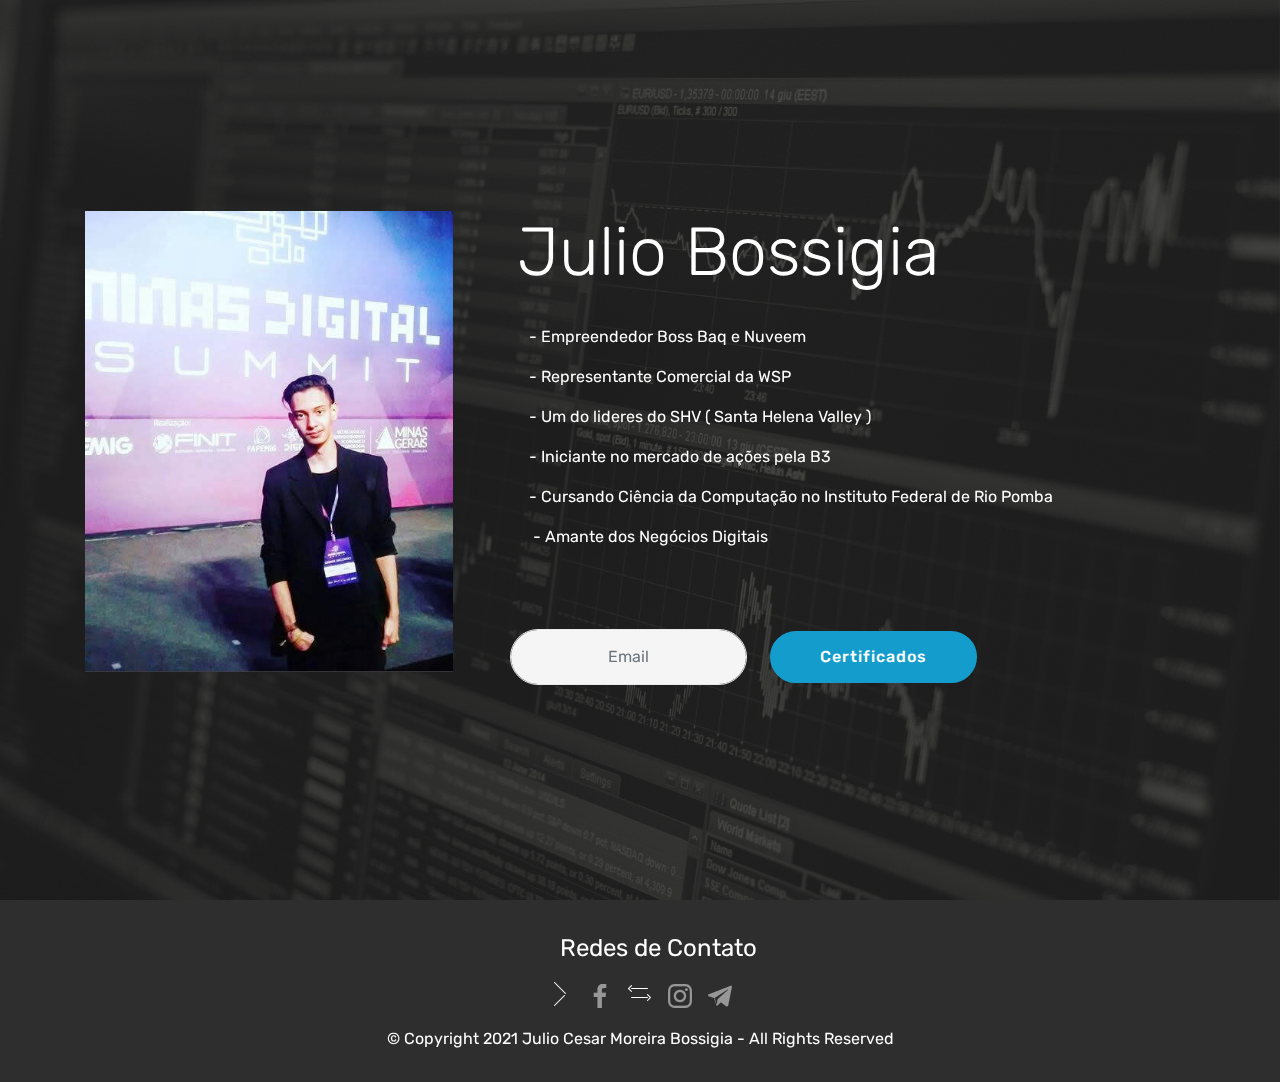
<file: index.html>
<!DOCTYPE html>
<html  >
<head>
  <!-- Site made with Mobirise Website Builder v4.12.0, https://mobirise.com -->
  <meta charset="UTF-8">
  <meta http-equiv="X-UA-Compatible" content="IE=edge">
  <meta name="generator" content="Mobirise v4.12.0, mobirise.com">
  <meta name="viewport" content="width=device-width, initial-scale=1, minimum-scale=1">
  <link rel="shortcut icon" href="assets/images/logo4.png" type="image/x-icon">
  <meta name="description" content="">
  
  <title>Julio Bossigia</title>
  <link rel="stylesheet" href="assets/web/assets/mobirise-icons/mobirise-icons.css">
  <link rel="stylesheet" href="assets/bootstrap/css/bootstrap.min.css">
  <link rel="stylesheet" href="assets/bootstrap/css/bootstrap-grid.min.css">
  <link rel="stylesheet" href="assets/bootstrap/css/bootstrap-reboot.min.css">
  <link rel="stylesheet" href="assets/tether/tether.min.css">
  <link rel="stylesheet" href="assets/socicon/css/styles.css">
  <link rel="stylesheet" href="assets/theme/css/style.css">
  <link rel="preload" as="style" href="assets/mobirise/css/mbr-additional.css"><link rel="stylesheet" href="assets/mobirise/css/mbr-additional.css" type="text/css">
  
  
  
</head>
<body>
  <section class="header14 cid-smFd2oB2uf mbr-fullscreen mbr-parallax-background" id="header14-0">

    

    <div class="mbr-overlay" style="opacity: 0.8; background-color: rgb(35, 35, 35);">
    </div>

    <div class="container">
        <div class="media-container-row">

            <div class="mbr-figure" style="width: 60%;">
                <img src="assets/images/img-20180424-wa0007-480x601.jpg" alt="Mobirise" title="">
            </div>

            <div class="media-content">
                <h1 class="mbr-section-title pb-3 align-left mbr-white mbr-fonts-style display-1">Julio Bossigia</h1>
                
                <div class="mbr-section-text  pb-3 ">
                    <p class="mbr-text align-left mbr-white mbr-fonts-style display-5"></p><p>&nbsp; &nbsp;- Empreendedor Boss Baq e Nuveem&nbsp;&nbsp;&nbsp;&nbsp;&nbsp;&nbsp; &nbsp;</p><p>&nbsp; &nbsp;- Representante Comercial da WSP</p><p>&nbsp; &nbsp;- Um do lideres do SHV ( Santa Helena Valley )</p><p>&nbsp; &nbsp;- Iniciante no mercado de ações pela B3</p><p>&nbsp; &nbsp;- Cursando Ciência da Computação no Instituto Federal de Rio Pomba</p><p>&nbsp; &nbsp; - Amante dos Negócios Digitais</p><p><br></p><p></p>
                </div>

                <div class="media-container-column" data-form-type="formoid">
                    <!---Formbuilder Form--->
                    <form action="https://mobirise.com/" method="POST" class="mbr-form form-with-styler" data-form-title="Mobirise Form"><input type="hidden" name="email" data-form-email="true" value="JsN+ZGqY5hzVbw+Ha0kJisl4co5V4Wiaa2p126Odw6PK8tm0cBXjnT4w7HaOAp5kHS25p9RfIVXhn17wLQ2zyOPHMZQdR40AfVNTm5SU5leqemRDtldeB1eXHLFHKN7j">
                        <div class="row form-inline">
                            <div hidden="hidden" data-form-alert="" class="alert alert-success col-12">Thanks for filling out the form!</div>
                            <div hidden="hidden" data-form-alert-danger="" class="alert alert-danger col-12">
                            </div>
                        </div>
                        <div class="dragArea row form-inline">
                            <div class="col-auto form-group" data-for="email">
                                <input type="email" name="email" placeholder="Email" data-form-field="Email" required="required" class="form-control input-sm input-inverse display-7" id="email-header14-0">
                            </div>
                            <div class="col-auto buttons-wrap"><button type="submit" class="btn btn-primary display-4" href="certificados.html">Certificados</button></div>
                        </div>
                    </form><!---Formbuilder Form--->
                </div>
            </div>
        </div>
    </div>
</section>

<section class="engine"><a href="https://mobirise.info/d">free site maker</a></section><section once="footers" class="cid-smGCc7wAYD" id="footer7-3">

    

    

    <div class="container">
        <div class="media-container-row align-center mbr-white">
            <div class="row row-links">
                <ul class="foot-menu">
                    
                    
                    
                    
                    
                <li class="foot-menu-item mbr-fonts-style display-5">&nbsp; &nbsp; &nbsp; &nbsp; Redes de Contato &nbsp;</li></ul>
            </div>
            <div class="row social-row">
                <div class="social-list align-right pb-2">
                    
                    
                    
                    
                    
                    
                <div class="soc-item">
                        
                            <span class="mbr-iconfont mbr-iconfont-social mbri-arrow-next"></span>
                        
                    </div><div class="soc-item">
                        <a href="https://www.facebook.com/julio.bossigia.5" target="_blank">
                            <span class="mbr-iconfont mbr-iconfont-social socicon-facebook socicon"></span>
                        </a>
                    </div><div class="soc-item">
                        
                            <span class="mbr-iconfont mbr-iconfont-social mbri-left-right"></span>
                        
                    </div><div class="soc-item">
                        <a href="http://bit.ly/juliobossigia" target="_blank">
                            <span class="mbr-iconfont mbr-iconfont-social socicon-instagram socicon"></span>
                        </a>
                    </div><div class="soc-item">
                        
                            <a href="https://t.me/Julio_Bossigia"><span class="mbr-iconfont mbr-iconfont-social socicon-telegram socicon"></span></a>
                        
                    </div></div>
            </div>
            <div class="row row-copirayt">
                <p class="mbr-text mb-0 mbr-fonts-style mbr-white align-center display-7">
                    © Copyright 2021 Julio Cesar Moreira Bossigia - All Rights Reserved
                </p>
            </div>
        </div>
    </div>
</section>


  <script src="assets/web/assets/jquery/jquery.min.js"></script>
  <script src="assets/popper/popper.min.js"></script>
  <script src="assets/bootstrap/js/bootstrap.min.js"></script>
  <script src="assets/tether/tether.min.js"></script>
  <script src="assets/smoothscroll/smooth-scroll.js"></script>
  <script src="assets/parallax/jarallax.min.js"></script>
  <script src="assets/theme/js/script.js"></script>
  <script src="assets/formoid/formoid.min.js"></script>
  
  
</body>
</html>
</file>
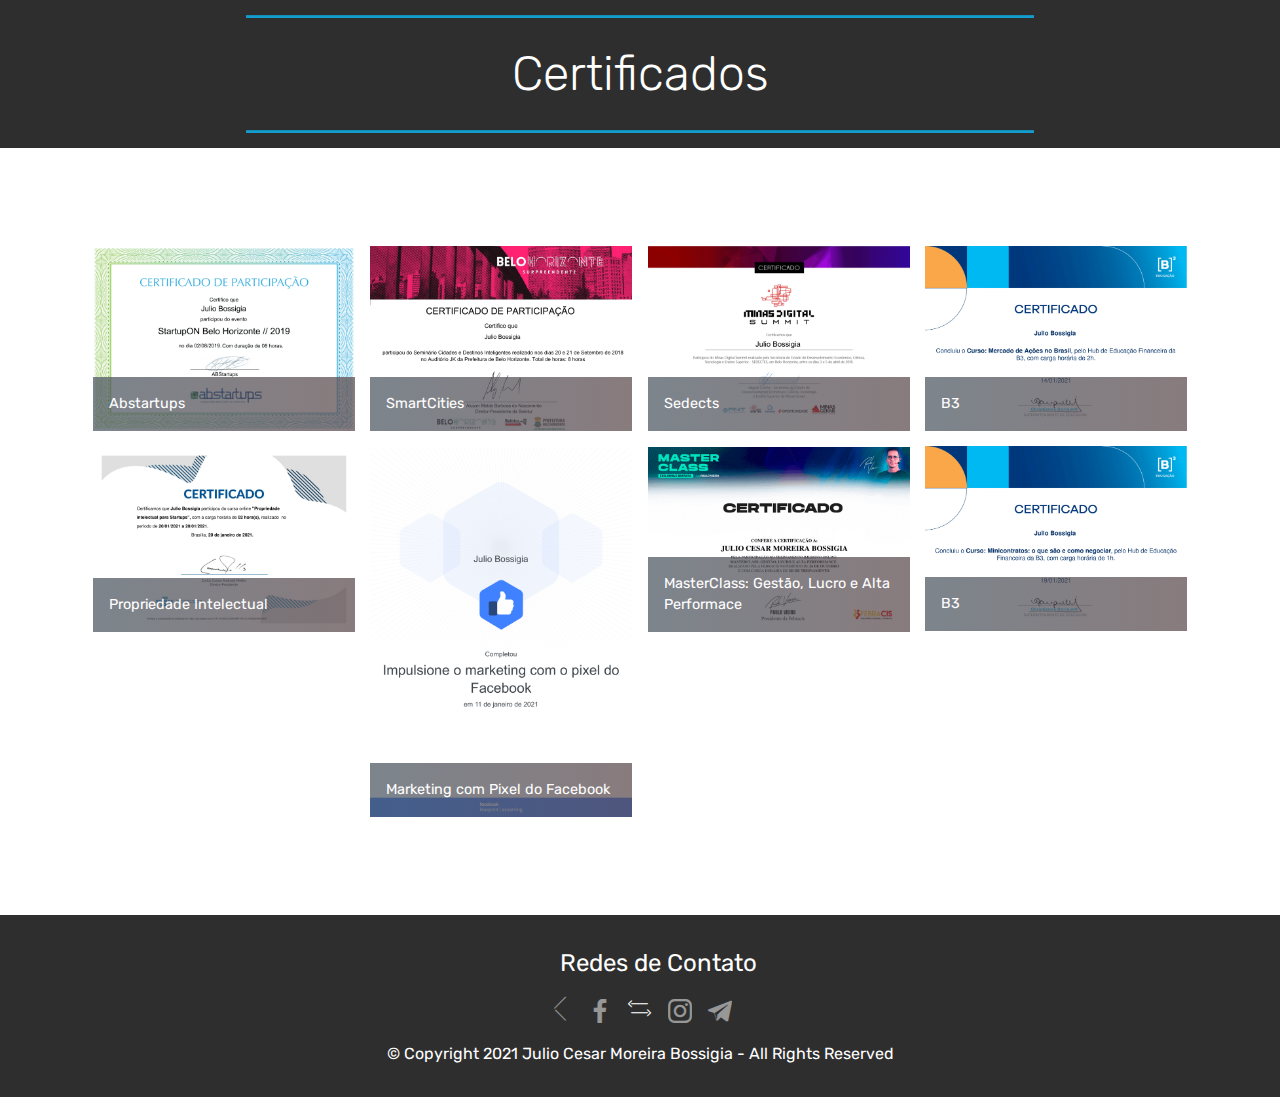
<file: certificados.html>
<!DOCTYPE html>
<html  >
<head>
  <!-- Site made with Mobirise Website Builder v4.12.0, https://mobirise.com -->
  <meta charset="UTF-8">
  <meta http-equiv="X-UA-Compatible" content="IE=edge">
  <meta name="generator" content="Mobirise v4.12.0, mobirise.com">
  <meta name="viewport" content="width=device-width, initial-scale=1, minimum-scale=1">
  <link rel="shortcut icon" href="assets/images/j-b-removebg-preview-128x128.png" type="image/x-icon">
  <meta name="description" content="Web Generator Description">
  
  <title>Certificados</title>
  <link rel="stylesheet" href="assets/web/assets/mobirise-icons/mobirise-icons.css">
  <link rel="stylesheet" href="assets/bootstrap/css/bootstrap.min.css">
  <link rel="stylesheet" href="assets/bootstrap/css/bootstrap-grid.min.css">
  <link rel="stylesheet" href="assets/bootstrap/css/bootstrap-reboot.min.css">
  <link rel="stylesheet" href="assets/socicon/css/styles.css">
  <link rel="stylesheet" href="assets/tether/tether.min.css">
  <link rel="stylesheet" href="assets/theme/css/style.css">
  <link rel="stylesheet" href="assets/gallery/style.css">
  <link rel="preload" as="style" href="assets/mobirise/css/mbr-additional.css"><link rel="stylesheet" href="assets/mobirise/css/mbr-additional.css" type="text/css">
  
  
  
</head>
<body>
  <section class="mbr-section article content10 cid-smFjYtoHHe" id="content10-1">
    
     

    <div class="container">
        <div class="inner-container" style="width: 100%;">
            <hr class="line" style="width: 71%;">
            <div class="section-text align-center mbr-white mbr-fonts-style display-2">Certificados<br></div>
            <hr class="line" style="width: 71%;">
        </div>
    </div>
</section>

<section class="engine"><a href="https://mobirise.info/k">develop own website</a></section><section class="mbr-gallery mbr-slider-carousel cid-smFkjZVIlU" id="gallery1-2">

    

    <div class="container">
        <div><!-- Filter --><!-- Gallery --><div class="mbr-gallery-row"><div class="mbr-gallery-layout-default"><div><div><div class="mbr-gallery-item mbr-gallery-item--p1" data-video-url="false" data-tags="Fantástica"><div href="#lb-gallery1-2" data-slide-to="0" data-toggle="modal"><img src="assets/images/6005aecf1a28c-1-2000x1414-800x566.png" alt="" title="Belotuorinvações"><span class="icon-focus"></span><span class="mbr-gallery-title mbr-fonts-style display-7">Abstartups</span></div></div><div class="mbr-gallery-item mbr-gallery-item--p1" data-video-url="false" data-tags="Responsivo"><div href="#lb-gallery1-2" data-slide-to="1" data-toggle="modal"><img src="assets/images/6005af6c3833d-1-2000x1414-800x566.png" alt="" title=""><span class="icon-focus"></span><span class="mbr-gallery-title mbr-fonts-style display-7">SmartCities</span></div></div><div class="mbr-gallery-item mbr-gallery-item--p1" data-video-url="false" data-tags="Criativo"><div href="#lb-gallery1-2" data-slide-to="2" data-toggle="modal"><img src="assets/images/6005af378a147-1-2000x1414-800x566.png" alt="" title="MinasSummit"><span class="icon-focus"></span><span class="mbr-gallery-title mbr-fonts-style display-7">Sedects</span></div></div><div class="mbr-gallery-item mbr-gallery-item--p1" data-video-url="false" data-tags="Animado"><div href="#lb-gallery1-2" data-slide-to="3" data-toggle="modal"><img src="assets/images/certificado-1-1-2000x1413-800x565.png" alt="" title=""><span class="icon-focus"></span><span class="mbr-gallery-title mbr-fonts-style display-7">B3</span></div></div><div class="mbr-gallery-item mbr-gallery-item--p1" data-video-url="false" data-tags="Fantástica"><div href="#lb-gallery1-2" data-slide-to="4" data-toggle="modal"><img src="assets/images/certificado-2-1-2000x1413-800x565.png" alt="" title="B3"><span class="icon-focus"></span><span class="mbr-gallery-title mbr-fonts-style display-7">B3</span></div></div><div class="mbr-gallery-item mbr-gallery-item--p1" data-video-url="false" data-tags="Fantástica"><div href="#lb-gallery1-2" data-slide-to="5" data-toggle="modal"><img src="assets/images/certificado-propriedade-intelectual-1-2000x1414-800x566.png" alt="" title="Sebrae"><span class="icon-focus"></span><span class="mbr-gallery-title mbr-fonts-style display-7">Propriedade Intelectual</span></div></div><div class="mbr-gallery-item mbr-gallery-item--p1" data-video-url="false" data-tags="Responsivo"><div href="#lb-gallery1-2" data-slide-to="6" data-toggle="modal"><img src="assets/images/impulsione-o-marketing-com-o-pixel-do-facebook-learn-new-skills-to-build-your-brand-or-business-1-1653x2339-800x1132.png" alt="" title="Facebook"><span class="icon-focus"></span><span class="mbr-gallery-title mbr-fonts-style display-7">Marketing com Pixel do Facebook</span></div></div><div class="mbr-gallery-item mbr-gallery-item--p1" data-video-url="false" data-tags="Animado"><div href="#lb-gallery1-2" data-slide-to="7" data-toggle="modal"><img src="assets/images/certificado-julio-cesar-moreira-bossigia-1-2000x1414-800x566.png" alt="" title=""><span class="icon-focus"></span><span class="mbr-gallery-title mbr-fonts-style display-7">MasterClass: Gestão, Lucro e Alta Performace</span></div></div></div></div><div class="clearfix"></div></div></div><!-- Lightbox --><div data-app-prevent-settings="" class="mbr-slider modal fade carousel slide" tabindex="-1" data-keyboard="true" data-interval="false" id="lb-gallery1-2"><div class="modal-dialog"><div class="modal-content"><div class="modal-body"><div class="carousel-inner"><div class="carousel-item"><img src="assets/images/6005aecf1a28c-1-2000x1414.png" alt="" title="Belotuorinvações"></div><div class="carousel-item"><img src="assets/images/6005af6c3833d-1-2000x1414.png" alt="" title=""></div><div class="carousel-item"><img src="assets/images/6005af378a147-1-2000x1414.png" alt="" title="MinasSummit"></div><div class="carousel-item"><img src="assets/images/certificado-1-1-2000x1413.png" alt="" title=""></div><div class="carousel-item"><img src="assets/images/certificado-2-1-2000x1413.png" alt="" title="B3"></div><div class="carousel-item"><img src="assets/images/certificado-propriedade-intelectual-1-2000x1414.png" alt="" title="Sebrae"></div><div class="carousel-item active"><img src="assets/images/impulsione-o-marketing-com-o-pixel-do-facebook-learn-new-skills-to-build-your-brand-or-business-1-1653x2339.png" alt="" title="Facebook"></div><div class="carousel-item"><img src="assets/images/certificado-julio-cesar-moreira-bossigia-1-2000x1414.png" alt="" title=""></div></div><a class="carousel-control carousel-control-prev" role="button" data-slide="prev" href="#lb-gallery1-2"><span class="mbri-left mbr-iconfont" aria-hidden="true"></span><span class="sr-only">Previous</span></a><a class="carousel-control carousel-control-next" role="button" data-slide="next" href="#lb-gallery1-2"><span class="mbri-right mbr-iconfont" aria-hidden="true"></span><span class="sr-only">Next</span></a><a class="close" href="#" role="button" data-dismiss="modal"><span class="sr-only">Close</span></a></div></div></div></div></div>
    </div>

</section>

<section once="footers" class="cid-smJfJ5QyLG" id="footer7-d">

    

    

    <div class="container">
        <div class="media-container-row align-center mbr-white">
            <div class="row row-links">
                <ul class="foot-menu">
                    
                    
                    
                    
                    
                <li class="foot-menu-item mbr-fonts-style display-5">&nbsp; &nbsp; &nbsp; &nbsp; Redes de Contato &nbsp;</li></ul>
            </div>
            <div class="row social-row">
                <div class="social-list align-right pb-2">
                    
                    
                    
                    
                    
                    
                <div class="soc-item">
                        
                            <a href="index.html"><span class="mbr-iconfont mbr-iconfont-social mbri-arrow-prev"></span></a>
                        
                    </div><div class="soc-item">
                        <a href="https://www.facebook.com/julio.bossigia.5" target="_blank">
                            <span class="mbr-iconfont mbr-iconfont-social socicon-facebook socicon"></span>
                        </a>
                    </div><div class="soc-item">
                        
                            <span class="mbr-iconfont mbr-iconfont-social mbri-left-right"></span>
                        
                    </div><div class="soc-item">
                        <a href="http://bit.ly/juliobossigiainsta" target="_blank">
                            <span class="mbr-iconfont mbr-iconfont-social socicon-instagram socicon"></span>
                        </a>
                    </div><div class="soc-item">
                        
                            <a href="https://t.me/Julio_Bossigia"><span class="mbr-iconfont mbr-iconfont-social socicon-telegram socicon"></span></a>
                        
                    </div></div>
            </div>
            <div class="row row-copirayt">
                <p class="mbr-text mb-0 mbr-fonts-style mbr-white align-center display-7">
                    © Copyright 2021 Julio Cesar Moreira Bossigia - All Rights Reserved
                </p>
            </div>
        </div>
    </div>
</section>


  <script src="assets/web/assets/jquery/jquery.min.js"></script>
  <script src="assets/popper/popper.min.js"></script>
  <script src="assets/bootstrap/js/bootstrap.min.js"></script>
  <script src="assets/smoothscroll/smooth-scroll.js"></script>
  <script src="assets/tether/tether.min.js"></script>
  <script src="assets/bootstrapcarouselswipe/bootstrap-carousel-swipe.js"></script>
  <script src="assets/vimeoplayer/jquery.mb.vimeo_player.js"></script>
  <script src="assets/masonry/masonry.pkgd.min.js"></script>
  <script src="assets/imagesloaded/imagesloaded.pkgd.min.js"></script>
  <script src="assets/theme/js/script.js"></script>
  <script src="assets/gallery/player.min.js"></script>
  <script src="assets/gallery/script.js"></script>
  <script src="assets/slidervideo/script.js"></script>
  
  
</body>
</html>
</file>
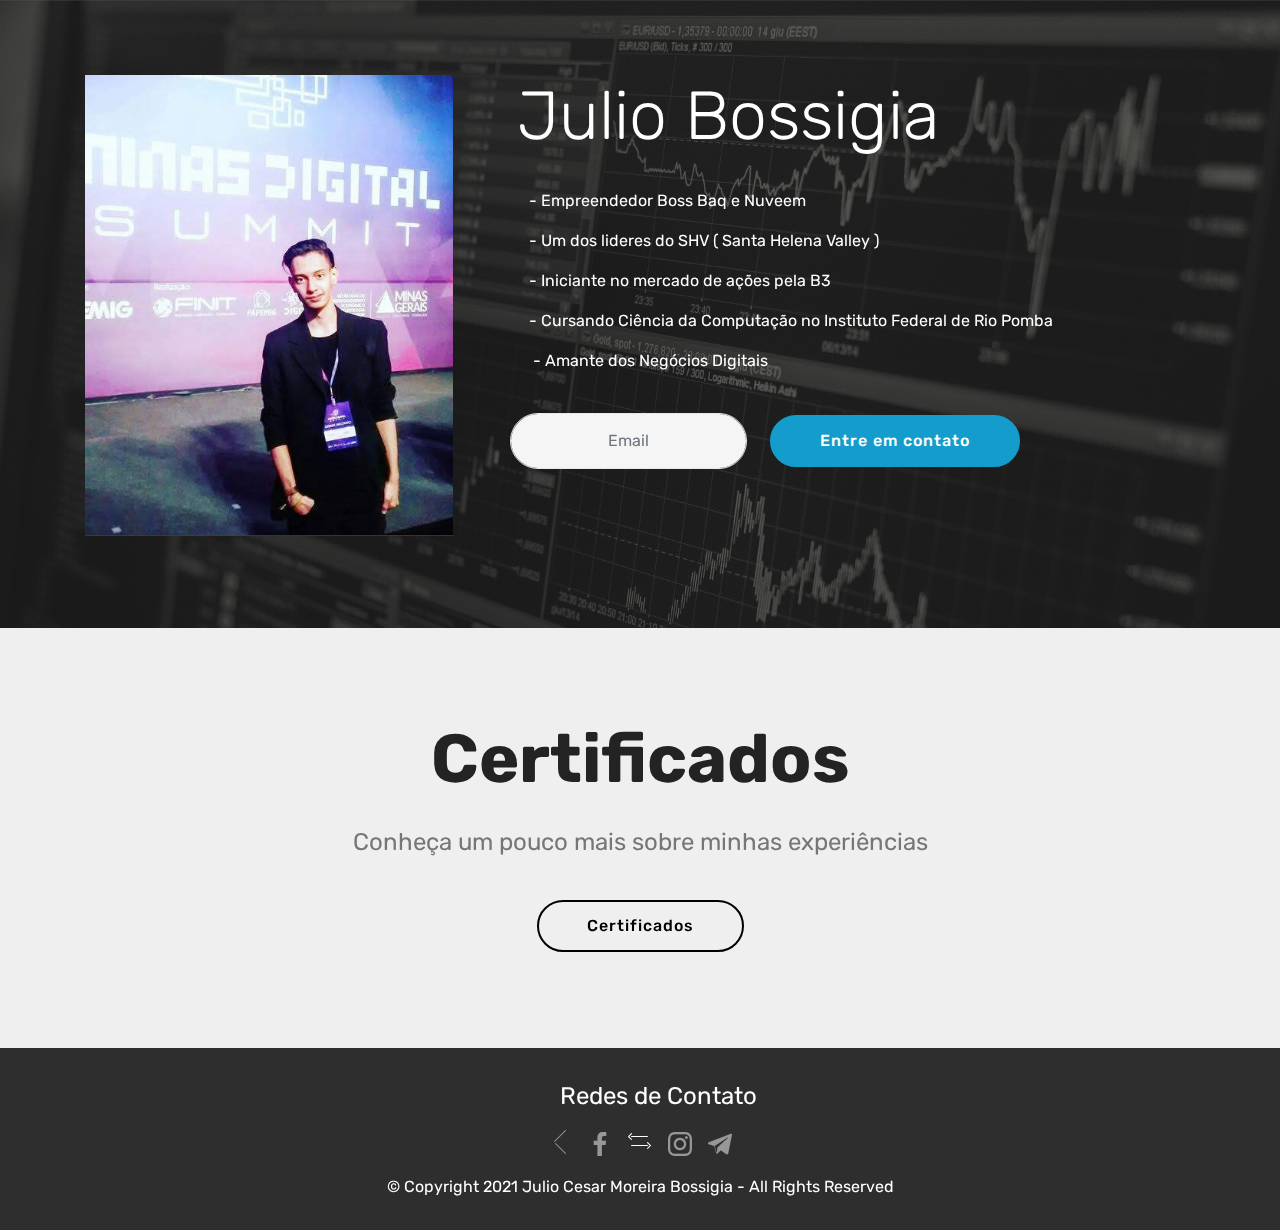
<file: juliobossigia.html>
<!DOCTYPE html>
<html  >
<head>
  <!-- Site made with Mobirise Website Builder v4.12.0, https://mobirise.com -->
  <meta charset="UTF-8">
  <meta http-equiv="X-UA-Compatible" content="IE=edge">
  <meta name="generator" content="Mobirise v4.12.0, mobirise.com">
  <meta name="viewport" content="width=device-width, initial-scale=1, minimum-scale=1">
  <link rel="shortcut icon" href="assets/images/j-b-removebg-preview-128x128.png" type="image/x-icon">
  <meta name="description" content="">
  
  <title>Julio Bossigia</title>
  <link rel="stylesheet" href="assets/web/assets/mobirise-icons/mobirise-icons.css">
  <link rel="stylesheet" href="assets/bootstrap/css/bootstrap.min.css">
  <link rel="stylesheet" href="assets/bootstrap/css/bootstrap-grid.min.css">
  <link rel="stylesheet" href="assets/bootstrap/css/bootstrap-reboot.min.css">
  <link rel="stylesheet" href="assets/tether/tether.min.css">
  <link rel="stylesheet" href="assets/socicon/css/styles.css">
  <link rel="stylesheet" href="assets/theme/css/style.css">
  <link rel="preload" as="style" href="assets/mobirise/css/mbr-additional.css"><link rel="stylesheet" href="assets/mobirise/css/mbr-additional.css" type="text/css">
  
  
  
</head>
<body>
  <section class="header14 cid-smFd2oB2uf mbr-parallax-background" id="header14-0">

    

    <div class="mbr-overlay" style="opacity: 0.7; background-color: rgb(35, 35, 35);">
    </div>

    <div class="container">
        <div class="media-container-row">

            <div class="mbr-figure" style="width: 60%;">
                <img src="assets/images/img-20180424-wa0007-480x601.jpg" alt="Mobirise" title="">
            </div>

            <div class="media-content">
                <h1 class="mbr-section-title pb-3 align-left mbr-white mbr-fonts-style display-1">Julio Bossigia</h1>
                
                <div class="mbr-section-text  pb-3 ">
                    <p class="mbr-text align-left mbr-white mbr-fonts-style display-5"></p><p>&nbsp; &nbsp;- Empreendedor Boss Baq e Nuveem&nbsp;&nbsp;&nbsp;&nbsp;&nbsp;&nbsp; &nbsp;</p><p></p><p>&nbsp; &nbsp;- Um dos lideres do SHV ( Santa Helena Valley )</p><p>&nbsp; &nbsp;- Iniciante no mercado de ações pela B3</p><p>&nbsp; &nbsp;- Cursando Ciência da Computação no Instituto Federal de Rio Pomba</p><p>&nbsp; &nbsp; - Amante dos Negócios Digitais</p><p></p><p></p>
                </div>

                <div class="media-container-column" data-form-type="formoid">
                    <!---Formbuilder Form--->
                    <form action="https://mobirise.com/" method="POST" class="mbr-form form-with-styler" data-form-title="Mobirise Form"><input type="hidden" name="email" data-form-email="true" value="5ZrydA99HIqc/seFBxY9fBQlLQ+F1kJTzUfhmUoG7qjfSEBSkJCZQT/pSkXrNUKCXPZxgOhzY0Mz9gyOzmoNLwAUlSRWM2WPbLpPfBurjn0n5uy+v0OmF/1DU/CguHfw">
                        <div class="row form-inline">
                            <div hidden="hidden" data-form-alert="" class="alert alert-success col-12">Thanks for filling out the form!</div>
                            <div hidden="hidden" data-form-alert-danger="" class="alert alert-danger col-12">
                            </div>
                        </div>
                        <div class="dragArea row form-inline">
                            <div class="col-auto form-group" data-for="email">
                                <input type="email" name="email" placeholder="Email" data-form-field="Email" required="required" class="form-control input-sm input-inverse display-7" id="email-header14-0">
                            </div>
                            <div class="col-auto buttons-wrap"><button type="submit" class="btn btn-primary display-4" href="certificados.html" target="_blank">Entre em contato</button></div>
                        </div>
                    </form><!---Formbuilder Form--->
                </div>
            </div>
        </div>
    </div>
</section>

<section class="engine"><a href="https://mobirise.info/b">how to create your own website</a></section><section class="header1 cid-smJcJ6iWW1" id="header16-4">

    

    

    <div class="container">
        <div class="row justify-content-md-center">
            <div class="col-md-10 align-center">
                <h1 class="mbr-section-title mbr-bold pb-3 mbr-fonts-style display-1">Certificados</h1>
                
                <p class="mbr-text pb-3 mbr-fonts-style display-5">Conheça um pouco mais sobre minhas experiências</p>
                <div class="mbr-section-btn"><a class="btn btn-md btn-black-outline display-4" href="certificados.html">Certificados</a></div>
            </div>
        </div>
    </div>

</section>

<section once="footers" class="cid-smGCc7wAYD" id="footer7-3">

    

    

    <div class="container">
        <div class="media-container-row align-center mbr-white">
            <div class="row row-links">
                <ul class="foot-menu">
                    
                    
                    
                    
                    
                <li class="foot-menu-item mbr-fonts-style display-5">&nbsp; &nbsp; &nbsp; &nbsp; Redes de Contato &nbsp;</li></ul>
            </div>
            <div class="row social-row">
                <div class="social-list align-right pb-2">
                    
                    
                    
                    
                    
                    
                <div class="soc-item">
                        
                            <a href="index.html"><span class="mbr-iconfont mbr-iconfont-social mbri-arrow-prev"></span></a>
                        
                    </div><div class="soc-item">
                        <a href="https://www.facebook.com/julio.bossigia.5" target="_blank">
                            <span class="mbr-iconfont mbr-iconfont-social socicon-facebook socicon"></span>
                        </a>
                    </div><div class="soc-item">
                        
                            <span class="mbr-iconfont mbr-iconfont-social mbri-left-right"></span>
                        
                    </div><div class="soc-item">
                        <a href="http://bit.ly/juliobossigiainsta" target="_blank">
                            <span class="mbr-iconfont mbr-iconfont-social socicon-instagram socicon"></span>
                        </a>
                    </div><div class="soc-item">
                        
                            <a href="https://t.me/Julio_Bossigia"><span class="mbr-iconfont mbr-iconfont-social socicon-telegram socicon"></span></a>
                        
                    </div></div>
            </div>
            <div class="row row-copirayt">
                <p class="mbr-text mb-0 mbr-fonts-style mbr-white align-center display-7">
                    © Copyright 2021 Julio Cesar Moreira Bossigia - All Rights Reserved
                </p>
            </div>
        </div>
    </div>
</section>


  <script src="assets/web/assets/jquery/jquery.min.js"></script>
  <script src="assets/popper/popper.min.js"></script>
  <script src="assets/bootstrap/js/bootstrap.min.js"></script>
  <script src="assets/tether/tether.min.js"></script>
  <script src="assets/smoothscroll/smooth-scroll.js"></script>
  <script src="assets/parallax/jarallax.min.js"></script>
  <script src="assets/theme/js/script.js"></script>
  <script src="assets/formoid/formoid.min.js"></script>
  
  
</body>
</html>
</file>
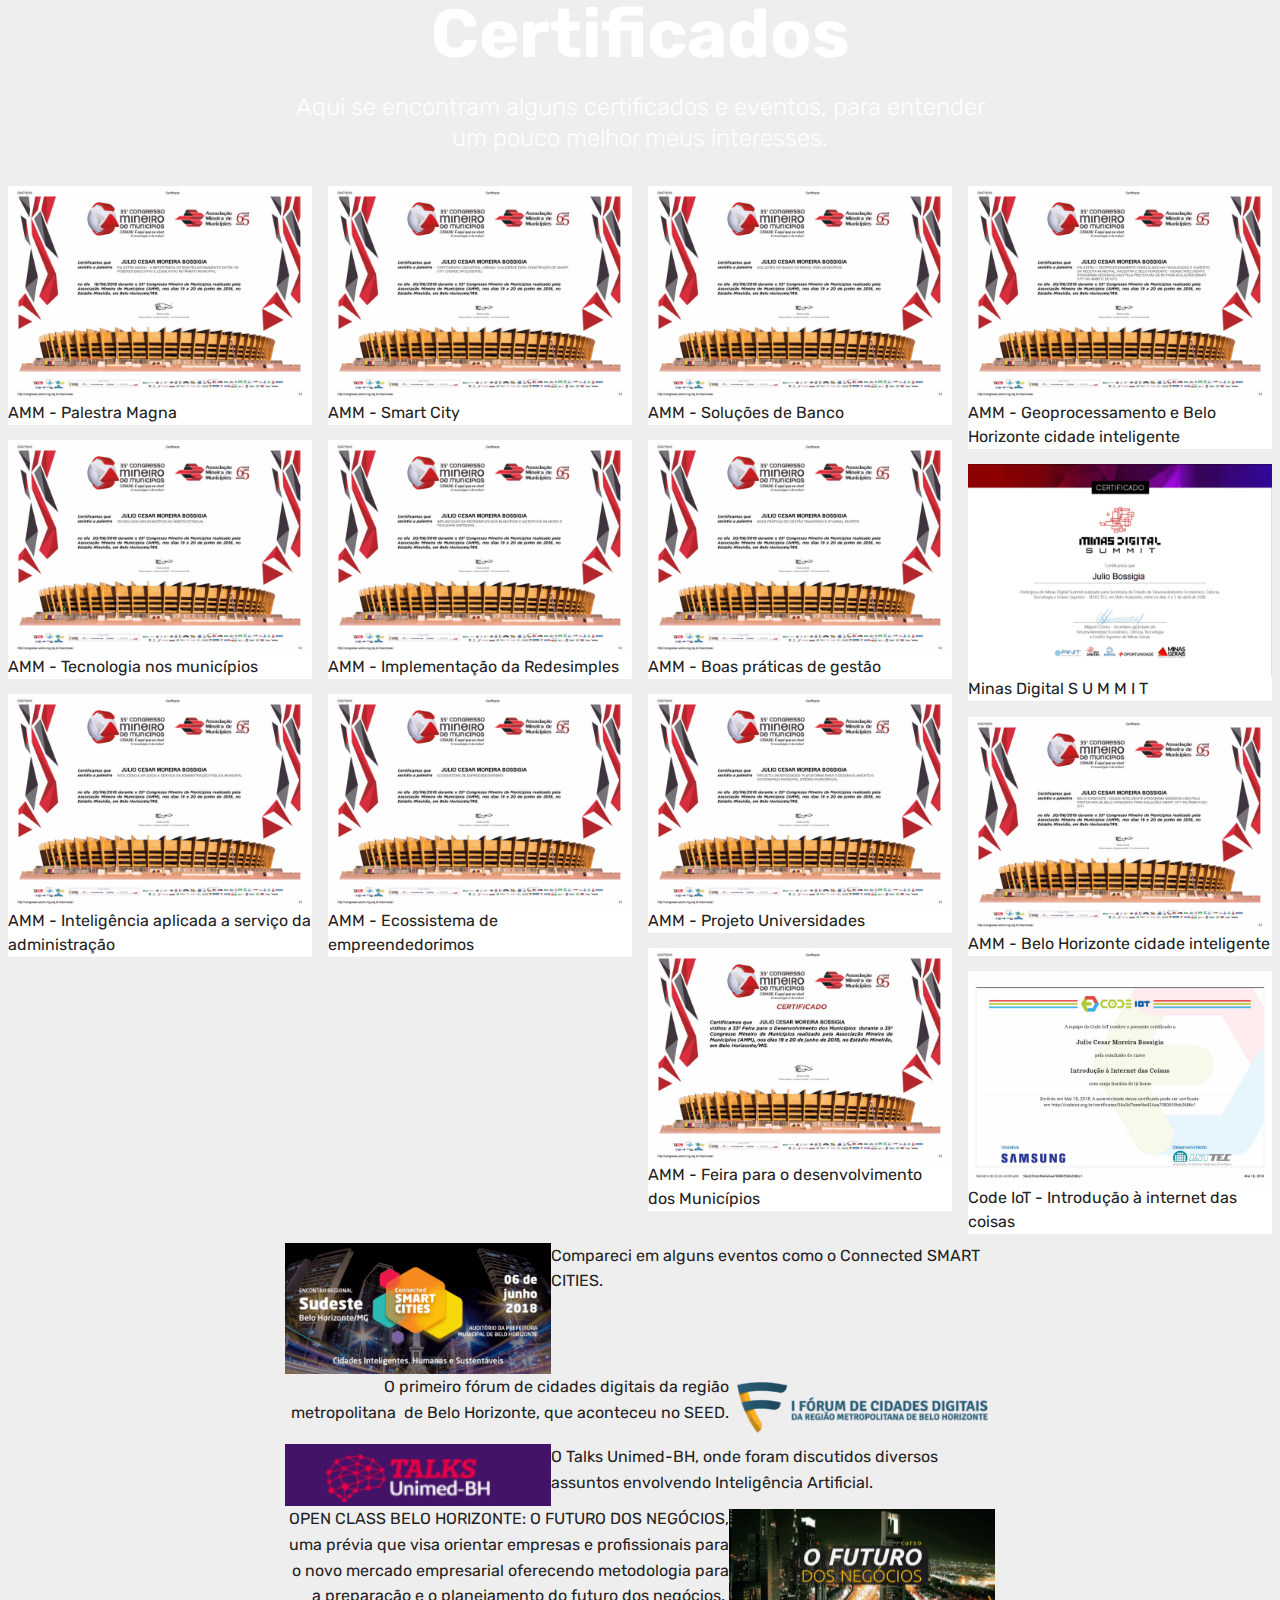
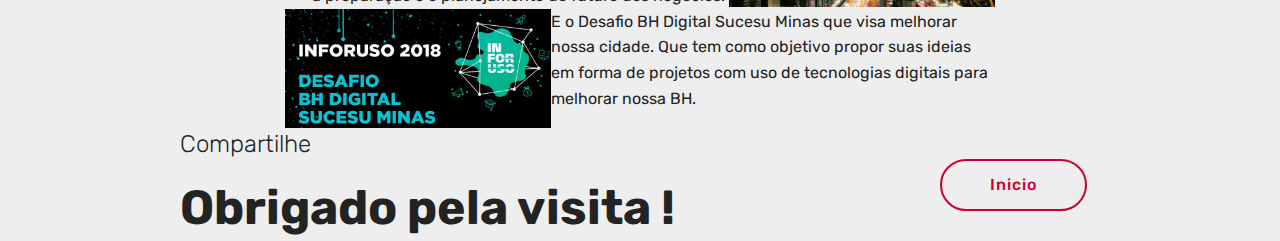
<file: page1.html>
<!DOCTYPE html>
<html >
<head>
  <!-- Site made with Mobirise Website Builder v4.8.1, https://mobirise.com -->
  <meta charset="UTF-8">
  <meta http-equiv="X-UA-Compatible" content="IE=edge">
  <meta name="generator" content="Mobirise v4.8.1, mobirise.com">
  <meta name="viewport" content="width=device-width, initial-scale=1, minimum-scale=1">
  <link rel="shortcut icon" href="assets/images/logo4.png" type="image/x-icon">
  <meta name="description" content="Website Builder Description">
  <title>Page 1</title>
  <link rel="stylesheet" href="assets/web/assets/mobirise-icons/mobirise-icons.css">
  <link rel="stylesheet" href="assets/tether/tether.min.css">
  <link rel="stylesheet" href="assets/bootstrap/css/bootstrap.min.css">
  <link rel="stylesheet" href="assets/bootstrap/css/bootstrap-grid.min.css">
  <link rel="stylesheet" href="assets/bootstrap/css/bootstrap-reboot.min.css">
  <link rel="stylesheet" href="assets/theme/css/style.css">
  <link rel="stylesheet" href="assets/gallery/style.css">
  <link rel="stylesheet" href="assets/mobirise/css/mbr-additional.css" type="text/css">
  
  
  
</head>
<body>
  <section class="mbr-section content5 cid-qX4CPPjKko mbr-parallax-background" id="content5-3">

    

    

    <div class="container">
        <div class="media-container-row">
            <div class="title col-12 col-md-8">
                <h2 class="align-center mbr-bold mbr-white pb-3 mbr-fonts-style display-1">Certificados</h2>
                <h3 class="mbr-section-subtitle align-center mbr-light mbr-white pb-3 mbr-fonts-style display-5">Aqui se encontram alguns certificados e eventos, para entender um pouco melhor meus interesses.</h3>
                
                
            </div>
        </div>
    </div>
</section>

<section class="engine"><a href="https://mobiri.se/y">html web templates</a></section><section class="mbr-gallery mbr-slider-carousel cid-qX4Dow8Ycg" id="gallery1-5">

    

    <div>
        <div><!-- Filter --><!-- Gallery --><div class="mbr-gallery-row"><div class="mbr-gallery-layout-default"><div><div><div class="mbr-gallery-item mbr-gallery-item--p1" data-video-url="false" data-tags="Responsivo"><div href="#lb-gallery1-5" data-slide-to="0" data-toggle="modal"><img src="assets/images/certificado-35-cmm-congresso-mineiro-de-municpios-amm-1-2000x1413-800x564.jpg" alt="" title=""><span class="icon-focus"></span><span class="mbr-gallery-title mbr-fonts-style display-7">AMM - Palestra Magna</span></div></div><div class="mbr-gallery-item mbr-gallery-item--p1" data-video-url="false" data-tags="Criativo"><div href="#lb-gallery1-5" data-slide-to="1" data-toggle="modal"><img src="assets/images/certificado-35-cmm-congresso-mineiro-de-municpios-amm-2-2000x1413-800x564.jpg" alt="" title=""><span class="icon-focus"></span><span class="mbr-gallery-title mbr-fonts-style display-7">AMM - Smart City</span></div></div><div class="mbr-gallery-item mbr-gallery-item--p1" data-video-url="false" data-tags="Animado"><div href="#lb-gallery1-5" data-slide-to="2" data-toggle="modal"><img src="assets/images/certificado-35-cmm-congresso-mineiro-de-municpios-amm-3-2000x1413-800x564.jpg" alt="" title=""><span class="icon-focus"></span><span class="mbr-gallery-title mbr-fonts-style display-7">AMM - Soluções de Banco&nbsp;</span></div></div><div class="mbr-gallery-item mbr-gallery-item--p1" data-video-url="false" data-tags="Fantástica"><div href="#lb-gallery1-5" data-slide-to="3" data-toggle="modal"><img src="assets/images/certificado-35-cmm-congresso-mineiro-de-municpios-amm-4-2000x1413-800x564.jpg" alt="" title=""><span class="icon-focus"></span><span class="mbr-gallery-title mbr-fonts-style display-7">AMM - Geoprocessamento e Belo Horizonte cidade inteligente</span></div></div><div class="mbr-gallery-item mbr-gallery-item--p1" data-video-url="false" data-tags="Fantástica"><div href="#lb-gallery1-5" data-slide-to="4" data-toggle="modal"><img src="assets/images/certificado-35-cmm-congresso-mineiro-de-municpios-amm-5-2000x1413-800x564.jpg" alt="" title=""><span class="icon-focus"></span><span class="mbr-gallery-title mbr-fonts-style display-7">AMM - Tecnologia nos municípios</span></div></div><div class="mbr-gallery-item mbr-gallery-item--p1" data-video-url="false" data-tags="Responsivo"><div href="#lb-gallery1-5" data-slide-to="5" data-toggle="modal"><img src="assets/images/certificado-35-cmm-congresso-mineiro-de-municpios-amm-6-2000x1413-800x564.jpg" alt="" title=""><span class="icon-focus"></span><span class="mbr-gallery-title mbr-fonts-style display-7">AMM - Implementação da Redesimples&nbsp;</span></div></div><div class="mbr-gallery-item mbr-gallery-item--p1" data-video-url="false" data-tags="Animado"><div href="#lb-gallery1-5" data-slide-to="6" data-toggle="modal"><img src="assets/images/certificado-35-cmm-congresso-mineiro-de-municpios-amm-7-2000x1413-800x564.jpg" alt="" title=""><span class="icon-focus"></span><span class="mbr-gallery-title mbr-fonts-style display-7">AMM - Boas práticas de gestão</span></div></div><div class="mbr-gallery-item mbr-gallery-item--p1" data-video-url="false" data-tags="Responsivo"><div href="#lb-gallery1-5" data-slide-to="7" data-toggle="modal"><img src="assets/images/certificado-1123x787-800x560.png" alt="" title=""><span class="icon-focus"></span><span class="mbr-gallery-title mbr-fonts-style display-7">Minas Digital S U M M I T&nbsp;</span></div></div><div class="mbr-gallery-item mbr-gallery-item--p1" data-video-url="false" data-tags="Animado"><div href="#lb-gallery1-5" data-slide-to="8" data-toggle="modal"><img src="assets/images/certificado-35-cmm-congresso-mineiro-de-municpios-amm-8-2000x1413-800x564.jpg" alt="" title=""><span class="icon-focus"></span><span class="mbr-gallery-title mbr-fonts-style display-7">AMM - Inteligência aplicada a serviço da administração</span></div></div><div class="mbr-gallery-item mbr-gallery-item--p1" data-video-url="false" data-tags="Animado"><div href="#lb-gallery1-5" data-slide-to="9" data-toggle="modal"><img src="assets/images/certificado-35-cmm-congresso-mineiro-de-municpios-amm-9-2000x1413-800x564.jpg" alt="" title=""><span class="icon-focus"></span><span class="mbr-gallery-title mbr-fonts-style display-7">AMM - Ecossistema de empreendedorimos</span></div></div><div class="mbr-gallery-item mbr-gallery-item--p1" data-video-url="false" data-tags="Animado"><div href="#lb-gallery1-5" data-slide-to="10" data-toggle="modal"><img src="assets/images/certificado-35-cmm-congresso-mineiro-de-municpios-amm-10-2000x1413-800x564.jpg" alt="" title=""><span class="icon-focus"></span><span class="mbr-gallery-title mbr-fonts-style display-7">AMM - Projeto Universidades</span></div></div><div class="mbr-gallery-item mbr-gallery-item--p1" data-video-url="false" data-tags="Animado"><div href="#lb-gallery1-5" data-slide-to="11" data-toggle="modal"><img src="assets/images/certificado-35-cmm-congresso-mineiro-de-municpios-amm-11-2000x1413-800x564.jpg" alt="" title=""><span class="icon-focus"></span><span class="mbr-gallery-title mbr-fonts-style display-7">AMM - Belo Horizonte cidade inteligente</span></div></div><div class="mbr-gallery-item mbr-gallery-item--p1" data-video-url="false" data-tags="Animado"><div href="#lb-gallery1-5" data-slide-to="12" data-toggle="modal"><img src="assets/images/certificado-35-cmm-congresso-mineiro-de-municpios-amm-2000x1413-800x564.jpg" alt="" title=""><span class="icon-focus"></span><span class="mbr-gallery-title mbr-fonts-style display-7">AMM - Feira para o desenvolvimento dos Municípios</span></div></div><div class="mbr-gallery-item mbr-gallery-item--p1" data-video-url="false" data-tags="Animado"><div href="#lb-gallery1-5" data-slide-to="13" data-toggle="modal"><img src="assets/images/lsi-tec-iot101-certificado-codeiot-2000x1415-800x566.jpg" alt="" title=""><span class="icon-focus"></span><span class="mbr-gallery-title mbr-fonts-style display-7">Code IoT - Introdução à internet das coisas</span></div></div></div></div><div class="clearfix"></div></div></div><!-- Lightbox --><div data-app-prevent-settings="" class="mbr-slider modal fade carousel slide" tabindex="-1" data-keyboard="true" data-interval="false" id="lb-gallery1-5"><div class="modal-dialog"><div class="modal-content"><div class="modal-body"><div class="carousel-inner"><div class="carousel-item"><img src="assets/images/certificado-35-cmm-congresso-mineiro-de-municpios-amm-1-2000x1413.jpg" alt="" title=""></div><div class="carousel-item"><img src="assets/images/certificado-35-cmm-congresso-mineiro-de-municpios-amm-2-2000x1413.jpg" alt="" title=""></div><div class="carousel-item"><img src="assets/images/certificado-35-cmm-congresso-mineiro-de-municpios-amm-3-2000x1413.jpg" alt="" title=""></div><div class="carousel-item"><img src="assets/images/certificado-35-cmm-congresso-mineiro-de-municpios-amm-4-2000x1413.jpg" alt="" title=""></div><div class="carousel-item"><img src="assets/images/certificado-35-cmm-congresso-mineiro-de-municpios-amm-5-2000x1413.jpg" alt="" title=""></div><div class="carousel-item"><img src="assets/images/certificado-35-cmm-congresso-mineiro-de-municpios-amm-6-2000x1413.jpg" alt="" title=""></div><div class="carousel-item"><img src="assets/images/certificado-35-cmm-congresso-mineiro-de-municpios-amm-7-2000x1413.jpg" alt="" title=""></div><div class="carousel-item"><img src="assets/images/certificado-1123x787.png" alt="" title=""></div><div class="carousel-item"><img src="assets/images/certificado-35-cmm-congresso-mineiro-de-municpios-amm-8-2000x1413.jpg" alt="" title=""></div><div class="carousel-item"><img src="assets/images/certificado-35-cmm-congresso-mineiro-de-municpios-amm-9-2000x1413.jpg" alt="" title=""></div><div class="carousel-item"><img src="assets/images/certificado-35-cmm-congresso-mineiro-de-municpios-amm-10-2000x1413.jpg" alt="" title=""></div><div class="carousel-item"><img src="assets/images/certificado-35-cmm-congresso-mineiro-de-municpios-amm-11-2000x1413.jpg" alt="" title=""></div><div class="carousel-item"><img src="assets/images/certificado-35-cmm-congresso-mineiro-de-municpios-amm-2000x1413.jpg" alt="" title=""></div><div class="carousel-item active"><img src="assets/images/lsi-tec-iot101-certificado-codeiot-2000x1415.jpg" alt="" title=""></div></div><a class="carousel-control carousel-control-prev" role="button" data-slide="prev" href="#lb-gallery1-5"><span class="mbri-left mbr-iconfont" aria-hidden="true"></span><span class="sr-only">Previous</span></a><a class="carousel-control carousel-control-next" role="button" data-slide="next" href="#lb-gallery1-5"><span class="mbri-right mbr-iconfont" aria-hidden="true"></span><span class="sr-only">Next</span></a><a class="close" href="#" role="button" data-dismiss="modal"><span class="sr-only">Close</span></a></div></div></div></div></div>
    </div>

</section>

<section class="mbr-section content6 cid-qX4VyGZTGW" id="content6-b">
    
     
    
    <div class="container">
        <div class="media-container-row">
            <div class="col-12 col-md-8">
                <div class="media-container-row">
                    <div class="mbr-figure" style="width: 60%;">
                      <img src="assets/images/convite-436x276.png" alt="Mobirise" title="">  
                    </div>
                    <div class="media-content">
                        <div class="mbr-section-text">
                            <p class="mbr-text mb-0 mbr-fonts-style display-7">Compareci em alguns eventos como o Connected SMART CITIES.</p>
                        </div>
                    </div>
                </div>
            </div>
        </div>
    </div>
</section>

<section class="mbr-section content7 cid-qX4YgsmMgZ" id="content7-c">
          
    

    <div class="container">
        <div class="media-container-row">
            <div class="col-12 col-md-8">
                <div class="media-container-row">
                    <div class="media-content">
                        <div class="mbr-section-text">
                            <p class="mbr-text align-right mb-0 mbr-fonts-style display-7">O primeiro fórum de cidades digitais da região metropolitana &nbsp;de Belo Horizonte, que aconteceu no SEED.</p>
                        </div>
                    </div>
                    <div class="mbr-figure" style="width: 60%;">
                     <img src="assets/images/regio-metropolitana-de-belo-horizonte-1-300x78.png" alt="Mobirise" title="">  
                    </div>
                </div>
            </div>
        </div>
    </div>
</section>

<section class="mbr-section content6 cid-qYvoUjEpdD" id="content6-d">
    
     
    
    <div class="container">
        <div class="media-container-row">
            <div class="col-12 col-md-8">
                <div class="media-container-row">
                    <div class="mbr-figure" style="width: 60%;">
                      <img src="assets/images/5b43b1051a5cc-436x160.png" alt="Mobirise" title="">  
                    </div>
                    <div class="media-content">
                        <div class="mbr-section-text">
                            <p class="mbr-text mb-0 mbr-fonts-style display-7">O Talks Unimed-BH, onde foram discutidos diversos assuntos envolvendo Inteligência Artificial.&nbsp;</p>
                        </div>
                    </div>
                </div>
            </div>
        </div>
    </div>
</section>

<section class="mbr-section content7 cid-r43Kq782ug" id="content7-q">
          
    

    <div class="container">
        <div class="media-container-row">
            <div class="col-12 col-md-8">
                <div class="media-container-row">
                    <div class="media-content">
                        <div class="mbr-section-text">
                            <p class="mbr-text align-right mb-0 mbr-fonts-style display-7">OPEN CLASS BELO HORIZONTE: O FUTURO DOS NEGÓCIOS, uma prévia que visa orientar empresas e profissionais para o novo mercado empresarial oferecendo metodologia para a preparação e o planejamento do futuro dos negócios.&nbsp;</p>
                        </div>
                    </div>
                    <div class="mbr-figure" style="width: 60%;">
                     <img src="assets/images/5b802751aa15e-436x161.jpg" alt="Mobirise" title="">  
                    </div>
                </div>
            </div>
        </div>
    </div>
</section>

<section class="mbr-section content6 cid-r2COQ28h8c" id="content6-p">
    
     
    
    <div class="container">
        <div class="media-container-row">
            <div class="col-12 col-md-8">
                <div class="media-container-row">
                    <div class="mbr-figure" style="width: 60%;">
                      <img src="assets/images/desafio-bh-digital-imagem-texto-site-436x200.jpg" alt="Mobirise" title="">  
                    </div>
                    <div class="media-content">
                        <div class="mbr-section-text">
                            <p class="mbr-text mb-0 mbr-fonts-style display-7">E o Desafio BH Digital Sucesu Minas que visa melhorar nossa cidade. Que tem como objetivo propor suas ideias em forma de projetos com uso de tecnologias digitais para melhorar nossa BH.</p>
                        </div>
                    </div>
                </div>
            </div>
        </div>
    </div>
</section>

<section class="mbr-section info1 cid-qX4QyiJgqu" id="info1-7">

    

    
    <div class="container">
        <div class="row justify-content-center content-row">
            <div class="media-container-column title col-12 col-lg-7 col-md-6">
                <h3 class="mbr-section-subtitle align-left mbr-light pb-3 mbr-fonts-style display-5">Compartilhe</h3>
                <h2 class="align-left mbr-bold mbr-fonts-style display-2">Obrigado pela visita !</h2>
            </div>
            <div class="media-container-column col-12 col-lg-3 col-md-4">
                <div class="mbr-section-btn align-right py-4"><a class="btn btn-secondary-outline display-4" href="index.html">Inicio</a></div>
            </div>
        </div>
    </div>
</section>


  <script src="assets/web/assets/jquery/jquery.min.js"></script>
  <script src="assets/popper/popper.min.js"></script>
  <script src="assets/tether/tether.min.js"></script>
  <script src="assets/bootstrap/js/bootstrap.min.js"></script>
  <script src="assets/smoothscroll/smooth-scroll.js"></script>
  <script src="assets/parallax/jarallax.min.js"></script>
  <script src="assets/vimeoplayer/jquery.mb.vimeo_player.js"></script>
  <script src="assets/bootstrapcarouselswipe/bootstrap-carousel-swipe.js"></script>
  <script src="assets/masonry/masonry.pkgd.min.js"></script>
  <script src="assets/imagesloaded/imagesloaded.pkgd.min.js"></script>
  <script src="assets/theme/js/script.js"></script>
  <script src="assets/gallery/player.min.js"></script>
  <script src="assets/gallery/script.js"></script>
  <script src="assets/slidervideo/script.js"></script>
  
  
</body>
</html>
</file>
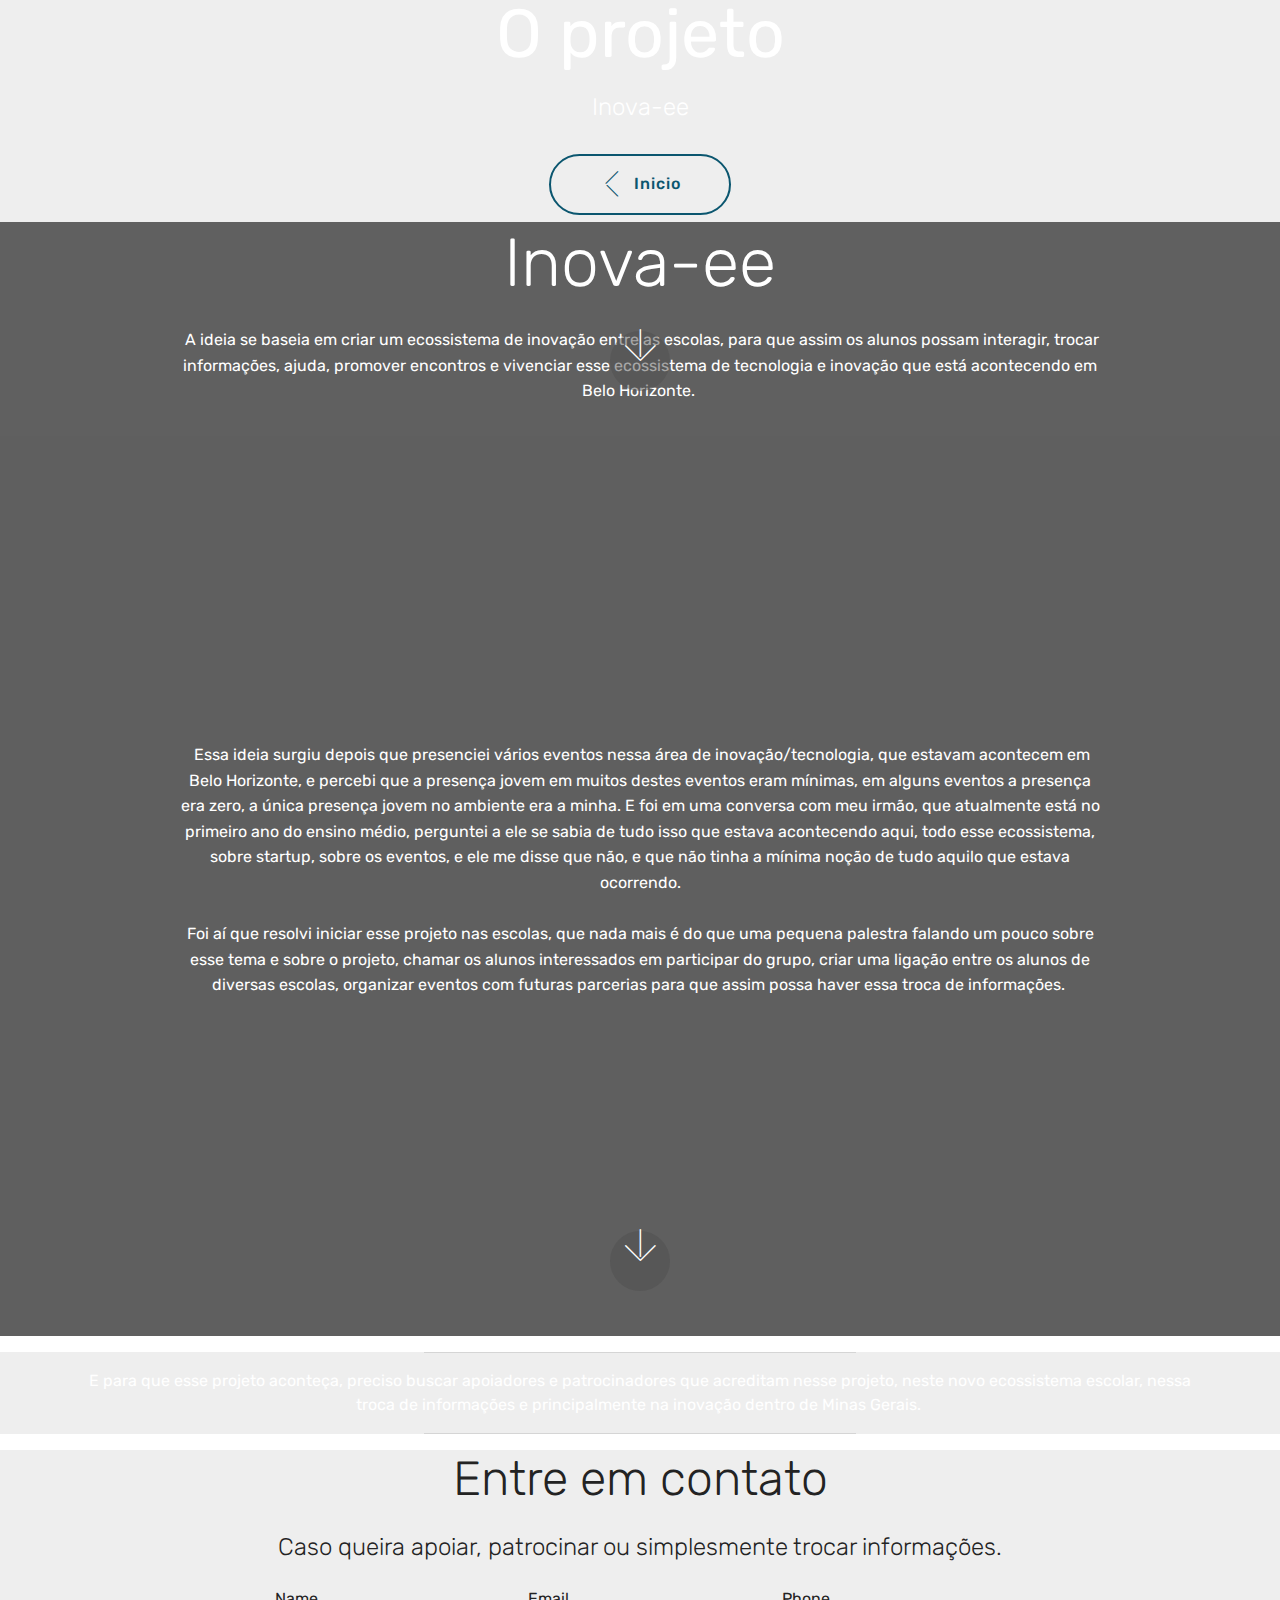
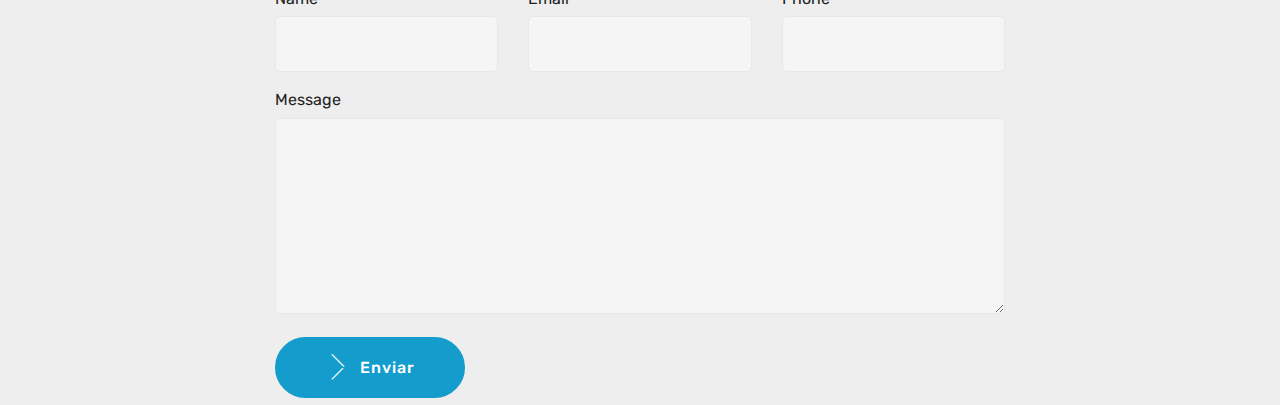
<file: page2.html>
<!DOCTYPE html>
<html >
<head>
  <!-- Site made with Mobirise Website Builder v4.8.1, https://mobirise.com -->
  <meta charset="UTF-8">
  <meta http-equiv="X-UA-Compatible" content="IE=edge">
  <meta name="generator" content="Mobirise v4.8.1, mobirise.com">
  <meta name="viewport" content="width=device-width, initial-scale=1, minimum-scale=1">
  <link rel="shortcut icon" href="assets/images/logo4.png" type="image/x-icon">
  <meta name="description" content="Site Maker Description">
  <title>Page 2</title>
  <link rel="stylesheet" href="assets/web/assets/mobirise-icons/mobirise-icons.css">
  <link rel="stylesheet" href="assets/tether/tether.min.css">
  <link rel="stylesheet" href="assets/bootstrap/css/bootstrap.min.css">
  <link rel="stylesheet" href="assets/bootstrap/css/bootstrap-grid.min.css">
  <link rel="stylesheet" href="assets/bootstrap/css/bootstrap-reboot.min.css">
  <link rel="stylesheet" href="assets/theme/css/style.css">
  <link rel="stylesheet" href="assets/mobirise/css/mbr-additional.css" type="text/css">
  
  
  
</head>
<body>
  <section class="mbr-section content5 cid-qYKr1cFblL" id="content5-g">

    

    

    <div class="container">
        <div class="media-container-row">
            <div class="title col-12 col-md-8">
                <h2 class="align-center mbr-bold mbr-white pb-3 mbr-fonts-style display-1"><span style="font-weight: normal;">O projeto</span></h2>
                <h3 class="mbr-section-subtitle align-center mbr-light mbr-white pb-3 mbr-fonts-style display-5">Inova-ee</h3>
                
                <div class="mbr-section-btn align-center"><a class="btn btn-primary-outline display-4" href="index.html"><span class="mbri-arrow-prev mbr-iconfont mbr-iconfont-btn"></span>Inicio</a></div>
            </div>
        </div>
    </div>
</section>

<section class="engine"><a href="https://mobiri.se/o">portfolio site templates</a></section><section class="header5 cid-qYKr4e3Qve mbr-parallax-background" id="header5-h">

    

    <div class="mbr-overlay" style="opacity: 0.7; background-color: rgb(35, 35, 35);">
    </div>
    <div class="container">
        <div class="row justify-content-center">
            <div class="mbr-white col-md-10">
                <h1 class="mbr-section-title align-center pb-3 mbr-fonts-style display-1">Inova-ee</h1>
                <p class="mbr-text align-center display-5 pb-3 mbr-fonts-style display-7">&nbsp;A ideia se baseia em criar um ecossistema de inovação entre as escolas, para que assim os alunos possam interagir, trocar informações, ajuda, promover encontros e vivenciar esse ecossistema de tecnologia e inovação que está acontecendo em Belo Horizonte.&nbsp;<br></p>
                
            </div>
        </div>
    </div>

    <div class="mbr-arrow hidden-sm-down" aria-hidden="true">
        <a href="#next">
            <i class="mbri-down mbr-iconfont"></i>
        </a>
    </div>
</section>

<section class="header5 cid-qYKv3rfg6K mbr-fullscreen mbr-parallax-background" id="header5-i">

    

    <div class="mbr-overlay" style="opacity: 0.6; background-color: rgb(0, 0, 0);">
    </div>
    <div class="container">
        <div class="row justify-content-center">
            <div class="mbr-white col-md-10">
                
                <p class="mbr-text align-center display-5 pb-3 mbr-fonts-style display-7">&nbsp;Essa ideia surgiu depois que presenciei vários eventos nessa área de inovação/tecnologia, que estavam acontecem em Belo Horizonte, e percebi que a presença jovem em muitos destes eventos eram mínimas, em alguns eventos a presença era zero, a única presença jovem no ambiente era a minha. E foi em uma conversa com meu irmão, que atualmente está no primeiro ano do ensino médio, perguntei a ele se sabia de tudo isso que estava acontecendo aqui, todo esse ecossistema, sobre startup, sobre os eventos, e ele me disse que não, e que não tinha a mínima noção de tudo aquilo que estava ocorrendo. 
<br>
<br>   Foi aí que resolvi iniciar esse projeto nas escolas, que nada mais é do que uma pequena palestra falando um pouco sobre esse tema e sobre o projeto, chamar os alunos interessados em participar do grupo, criar uma ligação entre os alunos de diversas escolas, organizar eventos com futuras parcerias para que assim possa haver essa troca de informações.&nbsp;</p>
                
            </div>
        </div>
    </div>

    <div class="mbr-arrow hidden-sm-down" aria-hidden="true">
        <a href="#next">
            <i class="mbri-down mbr-iconfont"></i>
        </a>
    </div>
</section>

<section class="mbr-section article content10 cid-qYKwoDle3I" id="content10-j">
    
     

    <div class="container">
        <div class="inner-container" style="width: 100%;">
            <hr class="line" style="width: 39%;">
            <div class="section-text align-center mbr-white mbr-fonts-style display-7">E para que esse projeto aconteça, preciso buscar apoiadores e patrocinadores que acreditam nesse projeto, neste novo ecossistema escolar, nessa troca de informações e principalmente na inovação dentro de Minas Gerais.&nbsp;</div>
            <hr class="line" style="width: 39%;">
        </div>
    </div>
</section>

<section class="mbr-section form1 cid-qYKGkSrmlp mbr-parallax-background" id="form1-m">

    

    
    <div class="container">
        <div class="row justify-content-center">
            <div class="title col-12 col-lg-8">
                <h2 class="mbr-section-title align-center pb-3 mbr-fonts-style display-2">Entre em contato</h2>
                <h3 class="mbr-section-subtitle align-center mbr-light pb-3 mbr-fonts-style display-5">Caso queira apoiar, patrocinar ou simplesmente trocar informações.</h3>
            </div>
        </div>
    </div>
    <div class="container">
        <div class="row justify-content-center">
            <div class="media-container-column col-lg-8" data-form-type="formoid">
                    <div data-form-alert="" hidden="">
                        Thanks for filling out the form!
                    </div>
            
                    <form class="mbr-form" action="https://mobirise.com/" method="post" data-form-title="Mobirise Form"><input type="hidden" name="email" data-form-email="true" value="v8kA0WjFXZT1hYMLysVjZeRbOGZyhxW0nrGwMAKCNRo3J//7WA0I75FBM9mWb0KnqjTahYN9jHmMAtUR9gQM8wJBc2dEGPjMcRvMafolynsngtp3DmF5ZDYI/hnJ+k5b" data-form-field="Email">
                        <div class="row row-sm-offset">
                            <div class="col-md-4 multi-horizontal" data-for="name">
                                <div class="form-group">
                                    <label class="form-control-label mbr-fonts-style display-7" for="name-form1-m">Name</label>
                                    <input type="text" class="form-control" name="name" data-form-field="Name" required="" id="name-form1-m">
                                </div>
                            </div>
                            <div class="col-md-4 multi-horizontal" data-for="email">
                                <div class="form-group">
                                    <label class="form-control-label mbr-fonts-style display-7" for="email-form1-m">Email</label>
                                    <input type="email" class="form-control" name="email" data-form-field="Email" required="" id="email-form1-m">
                                </div>
                            </div>
                            <div class="col-md-4 multi-horizontal" data-for="phone">
                                <div class="form-group">
                                    <label class="form-control-label mbr-fonts-style display-7" for="phone-form1-m">Phone</label>
                                    <input type="tel" class="form-control" name="phone" data-form-field="Phone" id="phone-form1-m">
                                </div>
                            </div>
                        </div>
                        <div class="form-group" data-for="message">
                            <label class="form-control-label mbr-fonts-style display-7" for="message-form1-m">Message</label>
                            <textarea type="text" class="form-control" name="message" rows="7" data-form-field="Message" id="message-form1-m"></textarea>
                        </div>
            
                        <span class="input-group-btn"><button href="" type="submit" class="btn btn-primary btn-form display-4"><span class="mbri-arrow-next mbr-iconfont mbr-iconfont-btn"></span>Enviar</button></span>
                    </form>
            </div>
        </div>
    </div>
</section>


  <script src="assets/web/assets/jquery/jquery.min.js"></script>
  <script src="assets/popper/popper.min.js"></script>
  <script src="assets/tether/tether.min.js"></script>
  <script src="assets/bootstrap/js/bootstrap.min.js"></script>
  <script src="assets/smoothscroll/smooth-scroll.js"></script>
  <script src="assets/parallax/jarallax.min.js"></script>
  <script src="assets/theme/js/script.js"></script>
  <script src="assets/formoid/formoid.min.js"></script>
  
  
</body>
</html>
</file>
<file: assets/web/assets/mobirise-icons/mobirise-icons.css>
@font-face {
  font-family: 'MobiriseIcons';
  src:  url('mobirise-icons.eot?spat4u');
  src:  url('mobirise-icons.eot?spat4u#iefix') format('embedded-opentype'),
    url('mobirise-icons.ttf?spat4u') format('truetype'),
    url('mobirise-icons.woff?spat4u') format('woff'),
    url('mobirise-icons.svg?spat4u#MobiriseIcons') format('svg');
  font-weight: normal;
  font-style: normal;
  font-display: swap;
}

[class^="mbri-"], [class*=" mbri-"] {
  /* use !important to prevent issues with browser extensions that change fonts */
  font-family: MobiriseIcons !important;
  speak: none;
  font-style: normal;
  font-weight: normal;
  font-variant: normal;
  text-transform: none;
  line-height: 1;

  /* Better Font Rendering =========== */
  -webkit-font-smoothing: antialiased;
  -moz-osx-font-smoothing: grayscale;
}

.mbri-add-submenu:before {
  content: "\e900";
}
.mbri-alert:before {
  content: "\e901";
}
.mbri-align-center:before {
  content: "\e902";
}
.mbri-align-justify:before {
  content: "\e903";
}
.mbri-align-left:before {
  content: "\e904";
}
.mbri-align-right:before {
  content: "\e905";
}
.mbri-android:before {
  content: "\e906";
}
.mbri-apple:before {
  content: "\e907";
}
.mbri-arrow-down:before {
  content: "\e908";
}
.mbri-arrow-next:before {
  content: "\e909";
}
.mbri-arrow-prev:before {
  content: "\e90a";
}
.mbri-arrow-up:before {
  content: "\e90b";
}
.mbri-bold:before {
  content: "\e90c";
}
.mbri-bookmark:before {
  content: "\e90d";
}
.mbri-bootstrap:before {
  content: "\e90e";
}
.mbri-briefcase:before {
  content: "\e90f";
}
.mbri-browse:before {
  content: "\e910";
}
.mbri-bulleted-list:before {
  content: "\e911";
}
.mbri-calendar:before {
  content: "\e912";
}
.mbri-camera:before {
  content: "\e913";
}
.mbri-cart-add:before {
  content: "\e914";
}
.mbri-cart-full:before {
  content: "\e915";
}
.mbri-cash:before {
  content: "\e916";
}
.mbri-change-style:before {
  content: "\e917";
}
.mbri-chat:before {
  content: "\e918";
}
.mbri-clock:before {
  content: "\e919";
}
.mbri-close:before {
  content: "\e91a";
}
.mbri-cloud:before {
  content: "\e91b";
}
.mbri-code:before {
  content: "\e91c";
}
.mbri-contact-form:before {
  content: "\e91d";
}
.mbri-credit-card:before {
  content: "\e91e";
}
.mbri-cursor-click:before {
  content: "\e91f";
}
.mbri-cust-feedback:before {
  content: "\e920";
}
.mbri-database:before {
  content: "\e921";
}
.mbri-delivery:before {
  content: "\e922";
}
.mbri-desktop:before {
  content: "\e923";
}
.mbri-devices:before {
  content: "\e924";
}
.mbri-down:before {
  content: "\e925";
}
.mbri-download:before {
  content: "\e989";
}
.mbri-drag-n-drop:before {
  content: "\e927";
}
.mbri-drag-n-drop2:before {
  content: "\e928";
}
.mbri-edit:before {
  content: "\e929";
}
.mbri-edit2:before {
  content: "\e92a";
}
.mbri-error:before {
  content: "\e92b";
}
.mbri-extension:before {
  content: "\e92c";
}
.mbri-features:before {
  content: "\e92d";
}
.mbri-file:before {
  content: "\e92e";
}
.mbri-flag:before {
  content: "\e92f";
}
.mbri-folder:before {
  content: "\e930";
}
.mbri-gift:before {
  content: "\e931";
}
.mbri-github:before {
  content: "\e932";
}
.mbri-globe:before {
  content: "\e933";
}
.mbri-globe-2:before {
  content: "\e934";
}
.mbri-growing-chart:before {
  content: "\e935";
}
.mbri-hearth:before {
  content: "\e936";
}
.mbri-help:before {
  content: "\e937";
}
.mbri-home:before {
  content: "\e938";
}
.mbri-hot-cup:before {
  content: "\e939";
}
.mbri-idea:before {
  content: "\e93a";
}
.mbri-image-gallery:before {
  content: "\e93b";
}
.mbri-image-slider:before {
  content: "\e93c";
}
.mbri-info:before {
  content: "\e93d";
}
.mbri-italic:before {
  content: "\e93e";
}
.mbri-key:before {
  content: "\e93f";
}
.mbri-laptop:before {
  content: "\e940";
}
.mbri-layers:before {
  content: "\e941";
}
.mbri-left-right:before {
  content: "\e942";
}
.mbri-left:before {
  content: "\e943";
}
.mbri-letter:before {
  content: "\e944";
}
.mbri-like:before {
  content: "\e945";
}
.mbri-link:before {
  content: "\e946";
}
.mbri-lock:before {
  content: "\e947";
}
.mbri-login:before {
  content: "\e948";
}
.mbri-logout:before {
  content: "\e949";
}
.mbri-magic-stick:before {
  content: "\e94a";
}
.mbri-map-pin:before {
  content: "\e94b";
}
.mbri-menu:before {
  content: "\e94c";
}
.mbri-mobile:before {
  content: "\e94d";
}
.mbri-mobile2:before {
  content: "\e94e";
}
.mbri-mobirise:before {
  content: "\e94f";
}
.mbri-more-horizontal:before {
  content: "\e950";
}
.mbri-more-vertical:before {
  content: "\e951";
}
.mbri-music:before {
  content: "\e952";
}
.mbri-new-file:before {
  content: "\e953";
}
.mbri-numbered-list:before {
  content: "\e954";
}
.mbri-opened-folder:before {
  content: "\e955";
}
.mbri-pages:before {
  content: "\e956";
}
.mbri-paper-plane:before {
  content: "\e957";
}
.mbri-paperclip:before {
  content: "\e958";
}
.mbri-photo:before {
  content: "\e959";
}
.mbri-photos:before {
  content: "\e95a";
}
.mbri-pin:before {
  content: "\e95b";
}
.mbri-play:before {
  content: "\e95c";
}
.mbri-plus:before {
  content: "\e95d";
}
.mbri-preview:before {
  content: "\e95e";
}
.mbri-print:before {
  content: "\e95f";
}
.mbri-protect:before {
  content: "\e960";
}
.mbri-question:before {
  content: "\e961";
}
.mbri-quote-left:before {
  content: "\e962";
}
.mbri-quote-right:before {
  content: "\e963";
}
.mbri-refresh:before {
  content: "\e964";
}
.mbri-responsive:before {
  content: "\e965";
}
.mbri-right:before {
  content: "\e966";
}
.mbri-rocket:before {
  content: "\e967";
}
.mbri-sad-face:before {
  content: "\e968";
}
.mbri-sale:before {
  content: "\e969";
}
.mbri-save:before {
  content: "\e96a";
}
.mbri-search:before {
  content: "\e96b";
}
.mbri-setting:before {
  content: "\e96c";
}
.mbri-setting2:before {
  content: "\e96d";
}
.mbri-setting3:before {
  content: "\e96e";
}
.mbri-share:before {
  content: "\e96f";
}
.mbri-shopping-bag:before {
  content: "\e970";
}
.mbri-shopping-basket:before {
  content: "\e971";
}
.mbri-shopping-cart:before {
  content: "\e972";
}
.mbri-sites:before {
  content: "\e973";
}
.mbri-smile-face:before {
  content: "\e974";
}
.mbri-speed:before {
  content: "\e975";
}
.mbri-star:before {
  content: "\e976";
}
.mbri-success:before {
  content: "\e977";
}
.mbri-sun:before {
  content: "\e978";
}
.mbri-sun2:before {
  content: "\e979";
}
.mbri-tablet:before {
  content: "\e97a";
}
.mbri-tablet-vertical:before {
  content: "\e97b";
}
.mbri-target:before {
  content: "\e97c";
}
.mbri-timer:before {
  content: "\e97d";
}
.mbri-to-ftp:before {
  content: "\e97e";
}
.mbri-to-local-drive:before {
  content: "\e97f";
}
.mbri-touch-swipe:before {
  content: "\e980";
}
.mbri-touch:before {
  content: "\e981";
}
.mbri-trash:before {
  content: "\e982";
}
.mbri-underline:before {
  content: "\e983";
}
.mbri-unlink:before {
  content: "\e984";
}
.mbri-unlock:before {
  content: "\e985";
}
.mbri-up-down:before {
  content: "\e986";
}
.mbri-up:before {
  content: "\e987";
}
.mbri-update:before {
  content: "\e988";
}
.mbri-upload:before {
 content: "\e926"; 
}
.mbri-user:before {
  content: "\e98a";
}
.mbri-user2:before {
  content: "\e98b";
}
.mbri-users:before {
  content: "\e98c";
}
.mbri-video:before {
  content: "\e98d";
}
.mbri-video-play:before {
  content: "\e98e";
}
.mbri-watch:before {
  content: "\e98f";
}
.mbri-website-theme:before {
  content: "\e990";
}
.mbri-wifi:before {
  content: "\e991";
}
.mbri-windows:before {
  content: "\e992";
}
.mbri-zoom-out:before {
  content: "\e993";
}
.mbri-redo:before {
  content: "\e994";
}
.mbri-undo:before {
  content: "\e995";
}
</file>
<file: assets/socicon/css/styles.css>
@charset "UTF-8";

@font-face {
  font-family: "socicon";
  src:url("../fonts/socicon.eot");
  src:url("../fonts/socicon.eot?#iefix") format("embedded-opentype"),
    url("../fonts/socicon.woff") format("woff"),
    url("../fonts/socicon.ttf") format("truetype"),
    url("../fonts/socicon.svg#socicon") format("svg");
  font-weight: normal;
  font-style: normal;
  font-display:swap;
}

[data-icon]:before {
  font-family: "socicon" !important;
  content: attr(data-icon);
  font-style: normal !important;
  font-weight: normal !important;
  font-variant: normal !important;
  text-transform: none !important;
  speak: none;
  line-height: 1;
  -webkit-font-smoothing: antialiased;
  -moz-osx-font-smoothing: grayscale;
}

[class^="socicon-"]:before,
[class*=" socicon-"]:before {
  font-family: "socicon" !important;
  font-style: normal !important;
  font-weight: normal !important;
  font-variant: normal !important;
  text-transform: none !important;
  speak: none;
  line-height: 1;
  -webkit-font-smoothing: antialiased;
  -moz-osx-font-smoothing: grayscale;
}

.socicon-modelmayhem:before {
  content: "\e000";
}
.socicon-mixcloud:before {
  content: "\e001";
}
.socicon-drupal:before {
  content: "\e002";
}
.socicon-swarm:before {
  content: "\e003";
}
.socicon-istock:before {
  content: "\e004";
}
.socicon-yammer:before {
  content: "\e005";
}
.socicon-ello:before {
  content: "\e006";
}
.socicon-stackoverflow:before {
  content: "\e007";
}
.socicon-persona:before {
  content: "\e008";
}
.socicon-triplej:before {
  content: "\e009";
}
.socicon-houzz:before {
  content: "\e00a";
}
.socicon-rss:before {
  content: "\e00b";
}
.socicon-paypal:before {
  content: "\e00c";
}
.socicon-odnoklassniki:before {
  content: "\e00d";
}
.socicon-airbnb:before {
  content: "\e00e";
}
.socicon-periscope:before {
  content: "\e00f";
}
.socicon-outlook:before {
  content: "\e010";
}
.socicon-coderwall:before {
  content: "\e011";
}
.socicon-tripadvisor:before {
  content: "\e012";
}
.socicon-appnet:before {
  content: "\e013";
}
.socicon-goodreads:before {
  content: "\e014";
}
.socicon-tripit:before {
  content: "\e015";
}
.socicon-lanyrd:before {
  content: "\e016";
}
.socicon-slideshare:before {
  content: "\e017";
}
.socicon-buffer:before {
  content: "\e018";
}
.socicon-disqus:before {
  content: "\e019";
}
.socicon-vkontakte:before {
  content: "\e01a";
}
.socicon-whatsapp:before {
  content: "\e01b";
}
.socicon-patreon:before {
  content: "\e01c";
}
.socicon-storehouse:before {
  content: "\e01d";
}
.socicon-pocket:before {
  content: "\e01e";
}
.socicon-mail:before {
  content: "\e01f";
}
.socicon-blogger:before {
  content: "\e020";
}
.socicon-technorati:before {
  content: "\e021";
}
.socicon-reddit:before {
  content: "\e022";
}
.socicon-dribbble:before {
  content: "\e023";
}
.socicon-stumbleupon:before {
  content: "\e024";
}
.socicon-digg:before {
  content: "\e025";
}
.socicon-envato:before {
  content: "\e026";
}
.socicon-behance:before {
  content: "\e027";
}
.socicon-delicious:before {
  content: "\e028";
}
.socicon-deviantart:before {
  content: "\e029";
}
.socicon-forrst:before {
  content: "\e02a";
}
.socicon-play:before {
  content: "\e02b";
}
.socicon-zerply:before {
  content: "\e02c";
}
.socicon-wikipedia:before {
  content: "\e02d";
}
.socicon-apple:before {
  content: "\e02e";
}
.socicon-flattr:before {
  content: "\e02f";
}
.socicon-github:before {
  content: "\e030";
}
.socicon-renren:before {
  content: "\e031";
}
.socicon-friendfeed:before {
  content: "\e032";
}
.socicon-newsvine:before {
  content: "\e033";
}
.socicon-identica:before {
  content: "\e034";
}
.socicon-bebo:before {
  content: "\e035";
}
.socicon-zynga:before {
  content: "\e036";
}
.socicon-steam:before {
  content: "\e037";
}
.socicon-xbox:before {
  content: "\e038";
}
.socicon-windows:before {
  content: "\e039";
}
.socicon-qq:before {
  content: "\e03a";
}
.socicon-douban:before {
  content: "\e03b";
}
.socicon-meetup:before {
  content: "\e03c";
}
.socicon-playstation:before {
  content: "\e03d";
}
.socicon-android:before {
  content: "\e03e";
}
.socicon-snapchat:before {
  content: "\e03f";
}
.socicon-twitter:before {
  content: "\e040";
}
.socicon-facebook:before {
  content: "\e041";
}
.socicon-googleplus:before {
  content: "\e042";
}
.socicon-pinterest:before {
  content: "\e043";
}
.socicon-foursquare:before {
  content: "\e044";
}
.socicon-yahoo:before {
  content: "\e045";
}
.socicon-skype:before {
  content: "\e046";
}
.socicon-yelp:before {
  content: "\e047";
}
.socicon-feedburner:before {
  content: "\e048";
}
.socicon-linkedin:before {
  content: "\e049";
}
.socicon-viadeo:before {
  content: "\e04a";
}
.socicon-xing:before {
  content: "\e04b";
}
.socicon-myspace:before {
  content: "\e04c";
}
.socicon-soundcloud:before {
  content: "\e04d";
}
.socicon-spotify:before {
  content: "\e04e";
}
.socicon-grooveshark:before {
  content: "\e04f";
}
.socicon-lastfm:before {
  content: "\e050";
}
.socicon-youtube:before {
  content: "\e051";
}
.socicon-vimeo:before {
  content: "\e052";
}
.socicon-dailymotion:before {
  content: "\e053";
}
.socicon-vine:before {
  content: "\e054";
}
.socicon-flickr:before {
  content: "\e055";
}
.socicon-500px:before {
  content: "\e056";
}
.socicon-wordpress:before {
  content: "\e058";
}
.socicon-tumblr:before {
  content: "\e059";
}
.socicon-twitch:before {
  content: "\e05a";
}
.socicon-8tracks:before {
  content: "\e05b";
}
.socicon-amazon:before {
  content: "\e05c";
}
.socicon-icq:before {
  content: "\e05d";
}
.socicon-smugmug:before {
  content: "\e05e";
}
.socicon-ravelry:before {
  content: "\e05f";
}
.socicon-weibo:before {
  content: "\e060";
}
.socicon-baidu:before {
  content: "\e061";
}
.socicon-angellist:before {
  content: "\e062";
}
.socicon-ebay:before {
  content: "\e063";
}
.socicon-imdb:before {
  content: "\e064";
}
.socicon-stayfriends:before {
  content: "\e065";
}
.socicon-residentadvisor:before {
  content: "\e066";
}
.socicon-google:before {
  content: "\e067";
}
.socicon-yandex:before {
  content: "\e068";
}
.socicon-sharethis:before {
  content: "\e069";
}
.socicon-bandcamp:before {
  content: "\e06a";
}
.socicon-itunes:before {
  content: "\e06b";
}
.socicon-deezer:before {
  content: "\e06c";
}
.socicon-telegram:before {
  content: "\e06e";
}
.socicon-openid:before {
  content: "\e06f";
}
.socicon-amplement:before {
  content: "\e070";
}
.socicon-viber:before {
  content: "\e071";
}
.socicon-zomato:before {
  content: "\e072";
}
.socicon-draugiem:before {
  content: "\e074";
}
.socicon-endomodo:before {
  content: "\e075";
}
.socicon-filmweb:before {
  content: "\e076";
}
.socicon-stackexchange:before {
  content: "\e077";
}
.socicon-wykop:before {
  content: "\e078";
}
.socicon-teamspeak:before {
  content: "\e079";
}
.socicon-teamviewer:before {
  content: "\e07a";
}
.socicon-ventrilo:before {
  content: "\e07b";
}
.socicon-younow:before {
  content: "\e07c";
}
.socicon-raidcall:before {
  content: "\e07d";
}
.socicon-mumble:before {
  content: "\e07e";
}
.socicon-medium:before {
  content: "\e06d";
}
.socicon-bebee:before {
  content: "\e07f";
}
.socicon-hitbox:before {
  content: "\e080";
}
.socicon-reverbnation:before {
  content: "\e081";
}
.socicon-formulr:before {
  content: "\e082";
}
.socicon-instagram:before {
  content: "\e057";
}
.socicon-battlenet:before {
  content: "\e083";
}
.socicon-chrome:before {
  content: "\e084";
}
.socicon-discord:before {
  content: "\e086";
}
.socicon-issuu:before {
  content: "\e087";
}
.socicon-macos:before {
  content: "\e088";
}
.socicon-firefox:before {
  content: "\e089";
}
.socicon-opera:before {
  content: "\e08d";
}
.socicon-keybase:before {
  content: "\e090";
}
.socicon-alliance:before {
  content: "\e091";
}
.socicon-livejournal:before {
  content: "\e092";
}
.socicon-googlephotos:before {
  content: "\e093";
}
.socicon-horde:before {
  content: "\e094";
}
.socicon-etsy:before {
  content: "\e095";
}
.socicon-zapier:before {
  content: "\e096";
}
.socicon-google-scholar:before {
  content: "\e097";
}
.socicon-researchgate:before {
  content: "\e098";
}
.socicon-wechat:before {
  content: "\e099";
}
.socicon-strava:before {
  content: "\e09a";
}
.socicon-line:before {
  content: "\e09b";
}
.socicon-lyft:before {
  content: "\e09c";
}
.socicon-uber:before {
  content: "\e09d";
}
.socicon-songkick:before {
  content: "\e09e";
}
.socicon-viewbug:before {
  content: "\e09f";
}
.socicon-googlegroups:before {
  content: "\e0a0";
}
.socicon-quora:before {
  content: "\e073";
}
.socicon-diablo:before {
  content: "\e085";
}
.socicon-blizzard:before {
  content: "\e0a1";
}
.socicon-hearthstone:before {
  content: "\e08b";
}
.socicon-heroes:before {
  content: "\e08a";
}
.socicon-overwatch:before {
  content: "\e08c";
}
.socicon-warcraft:before {
  content: "\e08e";
}
.socicon-starcraft:before {
  content: "\e08f";
}
.socicon-beam:before {
  content: "\e0a2";
}
.socicon-curse:before {
  content: "\e0a3";
}
.socicon-player:before {
  content: "\e0a4";
}
.socicon-streamjar:before {
  content: "\e0a5";
}
.socicon-nintendo:before {
  content: "\e0a6";
}
.socicon-hellocoton:before {
  content: "\e0a7";
}
</file>
<file: assets/theme/css/style.css>
/*!
 * Mobirise v4 theme (https://mobirise.com/)
 * Copyright 2017 Mobirise
 */
section {
  background-color: #eeeeee; }

body {
  font-style: normal;
  line-height: 1.5; }

section,
.container,
.container-fluid {
  position: relative;
  word-wrap: break-word; }

a.mbr-iconfont:hover {
  text-decoration: none; }

.article .lead p,
.article .lead ul,
.article .lead ol,
.article .lead pre,
.article .lead blockquote {
  margin-bottom: 0; }

ul,
ol,
pre,
blockquote {
  margin-bottom: 2.3125rem; }

pre {
  background: #f4f4f4;
  padding: 10px 24px;
  white-space: pre-wrap; }

.inactive {
  -webkit-user-select: none;
  -moz-user-select: none;
  -ms-user-select: none;
  user-select: none;
  pointer-events: none;
  -webkit-user-drag: none;
  user-drag: none; }

.mbr-section__comments .row {
  justify-content: center;
  -webkit-justify-content: center; }

a {
  font-style: normal;
  font-weight: 400;
  cursor: pointer; }
  a, a:hover {
    text-decoration: none; }

figure {
  margin-bottom: 0; }

body {
  color: #232323; }

h1,
h2,
h3,
h4,
h5,
h6,
.h1,
.h2,
.h3,
.h4,
.h5,
.h6,
.display-1,
.display-2,
.display-3,
.display-4 {
  line-height: 1;
  word-break: break-word;
  word-wrap: break-word; }

.mbr-section-title {
  font-style: normal;
  line-height: 1.2; }

.mbr-section-subtitle {
  line-height: 1.3; }

.mbr-text {
  font-style: normal;
  line-height: 1.6; }

b,
strong {
  font-weight: bold; }

blockquote {
  padding: 10px 0 10px 20px;
  position: relative;
  border-left: 2px solid;
  border-color: #ff3366; }

input:-webkit-autofill, input:-webkit-autofill:hover, input:-webkit-autofill:focus, input:-webkit-autofill:active {
  transition-delay: 9999s;
  transition-property: background-color, color; }

textarea[type='hidden'] {
  display: none; }

body {
  position: relative; }

section {
  background-position: 50% 50%;
  background-repeat: no-repeat;
  background-size: cover; }
  section .mbr-background-video,
  section .mbr-background-video-preview {
    position: absolute;
    bottom: 0;
    left: 0;
    right: 0;
    top: 0; }

.hidden {
  visibility: hidden; }

.mbr-z-index20 {
  z-index: 20; }

/*! Base colors */
.mbr-white {
  color: #ffffff; }

.mbr-black {
  color: #000000; }

.mbr-bg-white {
  background-color: #ffffff; }

.mbr-bg-black {
  background-color: #000000; }

/*! Text-aligns */
.align-left {
  text-align: left; }

.align-center {
  text-align: center; }

.align-right {
  text-align: right; }

@media (max-width: 767px) {
  .align-left,
  .align-center,
  .align-right,
  .mbr-section-btn,
  .mbr-section-title {
    text-align: center; } }
/*! Font-weight  */
.mbr-light {
  font-weight: 300; }

.mbr-regular {
  font-weight: 400; }

.mbr-semibold {
  font-weight: 500; }

.mbr-bold {
  font-weight: 700; }

/*! Media  */
.media-size-item {
  -webkit-flex: 1 1 auto;
  -moz-flex: 1 1 auto;
  -ms-flex: 1 1 auto;
  -o-flex: 1 1 auto;
  flex: 1 1 auto; }

.media-content {
  -webkit-flex-basis: 100%;
  flex-basis: 100%; }

.media-container-row {
  display: -ms-flexbox;
  display: -webkit-flex;
  display: flex;
  -webkit-flex-direction: row;
  -ms-flex-direction: row;
  flex-direction: row;
  -webkit-flex-wrap: wrap;
  -ms-flex-wrap: wrap;
  flex-wrap: wrap;
  -webkit-justify-content: center;
  -ms-flex-pack: center;
  justify-content: center;
  -webkit-align-content: center;
  -ms-flex-line-pack: center;
  align-content: center;
  -webkit-align-items: start;
  -ms-flex-align: start;
  align-items: start; }
  .media-container-row .media-size-item {
    width: 400px; }

.media-container-column {
  display: -ms-flexbox;
  display: -webkit-flex;
  display: flex;
  -webkit-flex-direction: column;
  -ms-flex-direction: column;
  flex-direction: column;
  -webkit-flex-wrap: wrap;
  -ms-flex-wrap: wrap;
  flex-wrap: wrap;
  -webkit-justify-content: center;
  -ms-flex-pack: center;
  justify-content: center;
  -webkit-align-content: center;
  -ms-flex-line-pack: center;
  align-content: center;
  -webkit-align-items: stretch;
  -ms-flex-align: stretch;
  align-items: stretch; }
  .media-container-column > * {
    width: 100%; }

@media (min-width: 992px) {
  .media-container-row {
    -webkit-flex-wrap: nowrap;
    -ms-flex-wrap: nowrap;
    flex-wrap: nowrap; } }
figure {
  overflow: hidden; }

figure[mbr-media-size] {
  transition: width 0.1s; }

.mbr-figure img,
.mbr-figure iframe {
  display: block;
  width: 100%; }

.card {
  background-color: transparent;
  border: none; }

.card-box {
  width: 100%; }

.card-img {
  text-align: center;
  flex-shrink: 0;
  -webkit-flex-shrink: 0; }

.media {
  max-width: 100%;
  margin: 0 auto; }

.mbr-figure {
  -ms-flex-item-align: center;
  -ms-grid-row-align: center;
  -webkit-align-self: center;
  align-self: center; }

.media-container > div {
  max-width: 100%; }

.mbr-figure img,
.card-img img {
  width: 100%; }

@media (max-width: 991px) {
  .media-size-item {
    width: auto !important; }

  .media {
    width: auto; }

  .mbr-figure {
    width: 100% !important; } }
/*! Buttons */
.btn {
  font-weight: 500;
  border-width: 2px;
  font-style: normal;
  letter-spacing: 1px;
  margin: .4rem .8rem;
  white-space: normal;
  -webkit-transition: all .3s ease-in-out;
  -moz-transition: all .3s ease-in-out;
  transition: all .3s ease-in-out;
  display: inline-flex;
  align-items: center;
  justify-content: center;
  word-break: break-word;
  -webkit-align-items: center;
  -webkit-justify-content: center;
  display: -webkit-inline-flex; }

.btn-sm {
  font-weight: 500;
  letter-spacing: 1px;
  -webkit-transition: all .3s ease-in-out;
  -moz-transition: all .3s ease-in-out;
  transition: all .3s ease-in-out; }

.btn-md {
  font-weight: 500;
  letter-spacing: 1px;
  margin: .4rem .8rem !important;
  -webkit-transition: all .3s ease-in-out;
  -moz-transition: all .3s ease-in-out;
  transition: all .3s ease-in-out; }

.btn-lg {
  font-weight: 500;
  letter-spacing: 1px;
  margin: .4rem .8rem !important;
  -webkit-transition: all .3s ease-in-out;
  -moz-transition: all .3s ease-in-out;
  transition: all .3s ease-in-out; }

.mbr-section-btn {
  margin-left: -0.25rem;
  margin-right: -0.25rem;
  font-size: 0; }

nav .mbr-section-btn {
  margin-left: 0rem;
  margin-right: 0rem; }

.btn-form {
  border-radius: 0; }
  .btn-form:hover {
    cursor: pointer; }

/*! Btn icon margin */
.btn .mbr-iconfont,
.btn.btn-sm .mbr-iconfont {
  cursor: pointer;
  margin-right: 0.5rem; }

.btn.btn-md .mbr-iconfont,
.btn.btn-md .mbr-iconfont {
  margin-right: 0.8rem; }

.mbr-regular {
  font-weight: 400; }

.mbr-semibold {
  font-weight: 500; }

.mbr-bold {
  font-weight: 700; }

[type='submit'] {
  -webkit-appearance: none; }

/*! Full-screen */
.mbr-fullscreen .mbr-overlay {
  min-height: 100vh; }

.mbr-fullscreen {
  display: flex;
  display: -webkit-flex;
  display: -moz-flex;
  display: -ms-flex;
  display: -o-flex;
  align-items: center;
  -webkit-align-items: center;
  min-height: 100vh;
  padding-top: 3rem;
  padding-bottom: 3rem; }

/*! Map */
.map {
  height: 25rem;
  position: relative; }
  .map iframe {
    width: 100%;
    height: 100%; }

.mbr-overlay {
  background-color: #000;
  bottom: 0;
  left: 0;
  opacity: .5;
  position: absolute;
  right: 0;
  top: 0;
  z-index: 0;
  pointer-events: none; }

/* Form */
blockquote {
  font-style: italic;
  padding: 10px 0 10px 20px;
  font-size: 1.09rem;
  position: relative;
  border-width: 3px; }

.form-control {
  background-color: #f5f5f5;
  box-shadow: none;
  color: #565656;
  line-height: 1.43;
  min-height: 3.5em;
  padding: 1.07em .5em; }
  .form-control, .form-control:focus {
    border: 1px solid #e8e8e8; }
  .form-active .form-control:invalid {
    border-color: red; }

.form-control-label {
  position: relative;
  cursor: pointer;
  margin-bottom: .357em;
  padding: 0; }

.alert {
  color: #ffffff;
  border-radius: 0;
  border: 0;
  font-size: .875rem;
  line-height: 1.5;
  margin-bottom: 1.875rem;
  padding: 1.25rem;
  position: relative; }
  .alert.alert-form::after {
    background-color: inherit;
    bottom: -7px;
    content: "";
    display: block;
    height: 14px;
    left: 50%;
    margin-left: -7px;
    position: absolute;
    transform: rotate(45deg);
    width: 14px;
    -webkit-transform: rotate(45deg); }

.form-asterisk {
  font-family: initial;
  position: absolute;
  top: -2px;
  font-weight: normal; }

/*! Scroll to top arrow */
#scrollToTop a i:before {
  content: '';
  position: absolute;
  height: 40%;
  top: 25%;
  background: #fff;
  width: 2px;
  left: calc(50% - 1px); }
#scrollToTop a i:after {
  content: '';
  position: absolute;
  display: block;
  border-top: 2px solid #fff;
  border-right: 2px solid #fff;
  width: 40%;
  height: 40%;
  left: 30%;
  bottom: 30%;
  transform: rotate(135deg);
  -webkit-transform: rotate(135deg); }

.mbr-arrow-up {
  bottom: 25px;
  right: 90px;
  position: fixed;
  text-align: right;
  z-index: 5000;
  color: #ffffff;
  font-size: 32px;
  transform: rotate(180deg);
  -webkit-transform: rotate(180deg); }

.mbr-arrow-up a {
  background: rgba(0, 0, 0, 0.2);
  border-radius: 3px;
  color: #fff;
  display: inline-block;
  height: 60px;
  width: 60px;
  outline-style: none !important;
  position: relative;
  text-decoration: none;
  transition: all 0.3s ease-in-out;
  cursor: pointer;
  text-align: center; }
  .mbr-arrow-up a:hover {
    background-color: rgba(0, 0, 0, 0.4); }
  .mbr-arrow-up a i {
    line-height: 60px; }

.mbr-arrow-up-icon {
  display: block;
  color: #fff; }

.mbr-arrow-up-icon::before {
  content: '\203a';
  display: inline-block;
  font-family: serif;
  font-size: 32px;
  line-height: 1;
  font-style: normal;
  position: relative;
  top: 6px;
  left: -4px;
  -webkit-transform: rotate(-90deg);
  transform: rotate(-90deg); }

/*! Arrow Down */
.mbr-arrow {
  position: absolute;
  bottom: 45px;
  left: 50%;
  width: 60px;
  height: 60px;
  cursor: pointer;
  background-color: rgba(80, 80, 80, 0.5);
  border-radius: 50%;
  -webkit-transform: translateX(-50%);
  transform: translateX(-50%); }
  .mbr-arrow > a {
    display: inline-block;
    text-decoration: none;
    outline-style: none;
    -webkit-animation: arrowdown 1.7s ease-in-out infinite;
    animation: arrowdown 1.7s ease-in-out infinite; }
    .mbr-arrow > a > i {
      position: absolute;
      top: -2px;
      left: 15px;
      font-size: 2rem; }

@keyframes arrowdown {
  0% {
    transform: translateY(0px);
    -webkit-transform: translateY(0px); }
  50% {
    transform: translateY(-5px);
    -webkit-transform: translateY(-5px); }
  100% {
    transform: translateY(0px);
    -webkit-transform: translateY(0px); } }
@-webkit-keyframes arrowdown {
  0% {
    transform: translateY(0px);
    -webkit-transform: translateY(0px); }
  50% {
    transform: translateY(-5px);
    -webkit-transform: translateY(-5px); }
  100% {
    transform: translateY(0px);
    -webkit-transform: translateY(0px); } }
@media (max-width: 500px) {
  .mbr-arrow-up {
    left: 50%;
    right: auto;
    transform: translateX(-50%) rotate(180deg);
    -webkit-transform: translateX(-50%) rotate(180deg); } }
/*Gradients animation*/
@keyframes gradient-animation {
  from {
    background-position: 0% 100%;
    animation-timing-function: ease-in-out; }
  to {
    background-position: 100% 0%;
    animation-timing-function: ease-in-out; } }
@-webkit-keyframes gradient-animation {
  from {
    background-position: 0% 100%;
    animation-timing-function: ease-in-out; }
  to {
    background-position: 100% 0%;
    animation-timing-function: ease-in-out; } }
.bg-gradient {
  background-size: 200% 200%;
  animation: gradient-animation 5s infinite alternate;
  -webkit-animation: gradient-animation 5s infinite alternate; }

.menu .navbar-brand {
  display: -webkit-flex; }
  .menu .navbar-brand span {
    display: flex;
    display: -webkit-flex; }
  .menu .navbar-brand .navbar-caption-wrap {
    display: -webkit-flex; }
  .menu .navbar-brand .navbar-logo img {
    display: -webkit-flex; }
@media (min-width: 768px) and (max-width: 1023px) {
  .menu .navbar-toggleable-sm .navbar-nav {
    display: -webkit-box;
    display: -webkit-flex;
    display: -ms-flexbox; } }
@media (max-width: 1023px) {
  .menu .navbar-collapse {
    max-height: 93.5vh; }
    .menu .navbar-collapse.show {
      overflow: auto; } }
@media (min-width: 1024px) {
  .menu .navbar-nav.nav-dropdown {
    display: -webkit-flex; }
  .menu .navbar-toggleable-sm .navbar-collapse {
    display: -webkit-flex !important; }
  .menu .collapsed .navbar-collapse {
    max-height: 93.5vh; }
    .menu .collapsed .navbar-collapse.show {
      overflow: auto; } }
@media (max-width: 767px) {
  .menu .navbar-collapse {
    max-height: 80vh; } }

/* Others*/
.note-check a[data-value=Rubik] {
  font-style: normal; }

.mbr-arrow a {
  color: #ffffff; }

@media (max-width: 767px) {
  .mbr-arrow {
    display: none; } }
.navbar {
  display: -webkit-flex;
  -webkit-flex-wrap: wrap;
  -webkit-align-items: center;
  -webkit-justify-content: space-between; }

.navbar-collapse {
  -webkit-flex-basis: 100%;
  -webkit-flex-grow: 1;
  -webkit-align-items: center; }

.nav-dropdown .link {
  padding: 0.667em 1.667em !important;
  margin: 0 !important; }

.nav {
  display: -webkit-flex;
  -webkit-flex-wrap: wrap; }

.row {
  display: -webkit-flex;
  -webkit-flex-wrap: wrap; }

.justify-content-center {
  -webkit-justify-content: center; }

.form-inline {
  display: -webkit-flex;
  -webkit-flex-flow: row wrap;
  -webkit-align-items: center; }

.card-wrapper {
  -webkit-flex: 1; }

.carousel-control {
  z-index: 10;
  display: -webkit-flex;
  -webkit-align-items: center;
  -webkit-justify-content: center; }

.carousel-controls {
  display: -webkit-flex; }

.media {
  display: -webkit-flex; }

.form-group:focus {
  outline: none; }

.jq-selectbox__select {
  padding: 1.07em 0.5em;
  position: absolute;
  top: 0;
  left: 0;
  width: 100%; }

.jq-selectbox__dropdown {
  position: absolute;
  top: 100% !important;
  left: 0 !important;
  width: 100% !important; }

.jq-selectbox__trigger-arrow {
  transform: translateY(-50%); }

.jq-selectbox li {
  padding: 1.07em 0.5em; }

input[type='range'] {
  padding-left: 0 !important;
  padding-right: 0 !important; }

.modal-dialog,
.modal-content {
  height: 100%; }

.modal-dialog .carousel-inner {
  height: calc(100vh - 1.75rem); }
  @media (max-width: 575px) {
    .modal-dialog .carousel-inner {
      height: calc(100vh - 1rem); } }

.carousel-item {
  text-align: center; }

.carousel-item img {
  margin: auto; }

.navbar-toggler {
  -webkit-align-self: flex-start;
  -ms-flex-item-align: start;
  align-self: flex-start;
  padding: 0.25rem 0.75rem;
  font-size: 1.25rem;
  line-height: 1;
  background: transparent;
  border: 1px solid transparent;
  -webkit-border-radius: 0.25rem;
  border-radius: 0.25rem; }

.navbar-toggler:focus,
.navbar-toggler:hover {
  text-decoration: none; }

.navbar-toggler-icon {
  display: inline-block;
  width: 1.5em;
  height: 1.5em;
  vertical-align: middle;
  content: '';
  background: no-repeat center center;
  -webkit-background-size: 100% 100%;
  -o-background-size: 100% 100%;
  background-size: 100% 100%; }

.navbar-toggler-left {
  position: absolute;
  left: 1rem; }

.navbar-toggler-right {
  position: absolute;
  right: 1rem; }

@media (max-width: 575px) {
  .navbar-toggleable .navbar-nav .dropdown-menu {
    position: static;
    float: none; }

  .navbar-toggleable > .container {
    padding-right: 0;
    padding-left: 0; } }
@media (min-width: 576px) {
  .navbar-toggleable {
    -webkit-box-orient: horizontal;
    -webkit-box-direction: normal;
    -webkit-flex-direction: row;
    -ms-flex-direction: row;
    flex-direction: row;
    -webkit-flex-wrap: nowrap;
    -ms-flex-wrap: nowrap;
    flex-wrap: nowrap;
    -webkit-box-align: center;
    -webkit-align-items: center;
    -ms-flex-align: center;
    align-items: center; }

  .navbar-toggleable .navbar-nav {
    -webkit-box-orient: horizontal;
    -webkit-box-direction: normal;
    -webkit-flex-direction: row;
    -ms-flex-direction: row;
    flex-direction: row; }

  .navbar-toggleable .navbar-nav .nav-link {
    padding-right: 0.5rem;
    padding-left: 0.5rem; }

  .navbar-toggleable > .container {
    display: -webkit-box;
    display: -webkit-flex;
    display: -ms-flexbox;
    display: flex;
    -webkit-flex-wrap: nowrap;
    -ms-flex-wrap: nowrap;
    flex-wrap: nowrap;
    -webkit-box-align: center;
    -webkit-align-items: center;
    -ms-flex-align: center;
    align-items: center; }

  .navbar-toggleable .navbar-collapse {
    display: -webkit-box !important;
    display: -webkit-flex !important;
    display: -ms-flexbox !important;
    display: flex !important;
    width: 100%; }

  .navbar-toggleable .navbar-toggler {
    display: none; } }
@media (max-width: 767px) {
  .navbar-toggleable-sm .navbar-nav .dropdown-menu {
    position: static;
    float: none; }

  .navbar-toggleable-sm > .container {
    padding-right: 0;
    padding-left: 0; } }
@media (min-width: 768px) {
  .navbar-toggleable-sm {
    -webkit-box-orient: horizontal;
    -webkit-box-direction: normal;
    -webkit-flex-direction: row;
    -ms-flex-direction: row;
    flex-direction: row;
    -webkit-flex-wrap: nowrap;
    -ms-flex-wrap: nowrap;
    flex-wrap: nowrap;
    -webkit-box-align: center;
    -webkit-align-items: center;
    -ms-flex-align: center;
    align-items: center; }

  .navbar-toggleable-sm .navbar-nav {
    -webkit-box-orient: horizontal;
    -webkit-box-direction: normal;
    -webkit-flex-direction: row;
    -ms-flex-direction: row;
    flex-direction: row; }

  .navbar-toggleable-sm .navbar-nav .nav-link {
    padding-right: 0.5rem;
    padding-left: 0.5rem; }

  .navbar-toggleable-sm > .container {
    display: -webkit-box;
    display: -webkit-flex;
    display: -ms-flexbox;
    display: flex;
    -webkit-flex-wrap: nowrap;
    -ms-flex-wrap: nowrap;
    flex-wrap: nowrap;
    -webkit-box-align: center;
    -webkit-align-items: center;
    -ms-flex-align: center;
    align-items: center; }

  .navbar-toggleable-sm .navbar-collapse {
    display: none;
    width: 100%; }

  .navbar-toggleable-sm .navbar-toggler {
    display: none; } }
@media (max-width: 1023px) {
  .navbar-toggleable-md .navbar-nav .dropdown-menu {
    position: static;
    float: none; }

  .navbar-toggleable-md > .container {
    padding-right: 0;
    padding-left: 0; } }
@media (min-width: 1024px) {
  .navbar-toggleable-md {
    -webkit-box-orient: horizontal;
    -webkit-box-direction: normal;
    -webkit-flex-direction: row;
    -ms-flex-direction: row;
    flex-direction: row;
    -webkit-flex-wrap: nowrap;
    -ms-flex-wrap: nowrap;
    flex-wrap: nowrap;
    -webkit-box-align: center;
    -webkit-align-items: center;
    -ms-flex-align: center;
    align-items: center; }

  .navbar-toggleable-md .navbar-nav {
    -webkit-box-orient: horizontal;
    -webkit-box-direction: normal;
    -webkit-flex-direction: row;
    -ms-flex-direction: row;
    flex-direction: row; }

  .navbar-toggleable-md .navbar-nav .nav-link {
    padding-right: 0.5rem;
    padding-left: 0.5rem; }

  .navbar-toggleable-md > .container {
    display: -webkit-box;
    display: -webkit-flex;
    display: -ms-flexbox;
    display: flex;
    -webkit-flex-wrap: nowrap;
    -ms-flex-wrap: nowrap;
    flex-wrap: nowrap;
    -webkit-box-align: center;
    -webkit-align-items: center;
    -ms-flex-align: center;
    align-items: center; }

  .navbar-toggleable-md .navbar-collapse {
    display: -webkit-box !important;
    display: -webkit-flex !important;
    display: -ms-flexbox !important;
    display: flex !important;
    width: 100%; }

  .navbar-toggleable-md .navbar-toggler {
    display: none; } }
@media (max-width: 1199px) {
  .navbar-toggleable-lg .navbar-nav .dropdown-menu {
    position: static;
    float: none; }

  .navbar-toggleable-lg > .container {
    padding-right: 0;
    padding-left: 0; } }
@media (min-width: 1200px) {
  .navbar-toggleable-lg {
    -webkit-box-orient: horizontal;
    -webkit-box-direction: normal;
    -webkit-flex-direction: row;
    -ms-flex-direction: row;
    flex-direction: row;
    -webkit-flex-wrap: nowrap;
    -ms-flex-wrap: nowrap;
    flex-wrap: nowrap;
    -webkit-box-align: center;
    -webkit-align-items: center;
    -ms-flex-align: center;
    align-items: center; }

  .navbar-toggleable-lg .navbar-nav {
    -webkit-box-orient: horizontal;
    -webkit-box-direction: normal;
    -webkit-flex-direction: row;
    -ms-flex-direction: row;
    flex-direction: row; }

  .navbar-toggleable-lg .navbar-nav .nav-link {
    padding-right: 0.5rem;
    padding-left: 0.5rem; }

  .navbar-toggleable-lg > .container {
    display: -webkit-box;
    display: -webkit-flex;
    display: -ms-flexbox;
    display: flex;
    -webkit-flex-wrap: nowrap;
    -ms-flex-wrap: nowrap;
    flex-wrap: nowrap;
    -webkit-box-align: center;
    -webkit-align-items: center;
    -ms-flex-align: center;
    align-items: center; }

  .navbar-toggleable-lg .navbar-collapse {
    display: -webkit-box !important;
    display: -webkit-flex !important;
    display: -ms-flexbox !important;
    display: flex !important;
    width: 100%; }

  .navbar-toggleable-lg .navbar-toggler {
    display: none; } }
.navbar-toggleable-xl {
  -webkit-box-orient: horizontal;
  -webkit-box-direction: normal;
  -webkit-flex-direction: row;
  -ms-flex-direction: row;
  flex-direction: row;
  -webkit-flex-wrap: nowrap;
  -ms-flex-wrap: nowrap;
  flex-wrap: nowrap;
  -webkit-box-align: center;
  -webkit-align-items: center;
  -ms-flex-align: center;
  align-items: center; }

.navbar-toggleable-xl .navbar-nav .dropdown-menu {
  position: static;
  float: none; }

.navbar-toggleable-xl > .container {
  padding-right: 0;
  padding-left: 0; }

.navbar-toggleable-xl .navbar-nav {
  -webkit-box-orient: horizontal;
  -webkit-box-direction: normal;
  -webkit-flex-direction: row;
  -ms-flex-direction: row;
  flex-direction: row; }

.navbar-toggleable-xl .navbar-nav .nav-link {
  padding-right: 0.5rem;
  padding-left: 0.5rem; }

.navbar-toggleable-xl > .container {
  display: -webkit-box;
  display: -webkit-flex;
  display: -ms-flexbox;
  display: flex;
  -webkit-flex-wrap: nowrap;
  -ms-flex-wrap: nowrap;
  flex-wrap: nowrap;
  -webkit-box-align: center;
  -webkit-align-items: center;
  -ms-flex-align: center;
  align-items: center; }

.navbar-toggleable-xl .navbar-collapse {
  display: -webkit-box !important;
  display: -webkit-flex !important;
  display: -ms-flexbox !important;
  display: flex !important;
  width: 100%; }

.navbar-toggleable-xl .navbar-toggler {
  display: none; }

.card-img {
  width: auto; }

.menu .navbar.collapsed:not(.beta-menu) {
  flex-direction: column;
  -webkit-flex-direction: column; }

.carousel-item.active,
.carousel-item-next,
.carousel-item-prev {
  display: -webkit-box;
  display: -webkit-flex;
  display: -ms-flexbox;
  display: flex; }

.note-air-layout .dropup .dropdown-menu,
.note-air-layout .navbar-fixed-bottom .dropdown .dropdown-menu {
  bottom: initial !important; }

html,
body {
  height: auto;
  min-height: 100vh; }

.dropup .dropdown-toggle::after {
  display: none; }

/*# sourceMappingURL=style.css.map */
.engine {
	position: absolute;
	text-indent: -2400px;
	text-align: center;
	padding: 0;
	top: 0;
	left: -2400px;
}
</file>
<file: assets/mobirise/css/mbr-additional.css>
@import url(https://fonts.googleapis.com/css?family=Rubik:300,400,500,600,700,800,900,300i,400i,500i,600i,700i,800i,900i&display=swap);





body {
  font-family: Rubik;
}
.display-1 {
  font-family: 'Rubik', sans-serif;
  font-size: 4.25rem;
  font-display: swap;
}
.display-1 > .mbr-iconfont {
  font-size: 6.8rem;
}
.display-2 {
  font-family: 'Rubik', sans-serif;
  font-size: 3rem;
  font-display: swap;
}
.display-2 > .mbr-iconfont {
  font-size: 4.8rem;
}
.display-4 {
  font-family: 'Rubik', sans-serif;
  font-size: 1rem;
  font-display: swap;
}
.display-4 > .mbr-iconfont {
  font-size: 1.6rem;
}
.display-5 {
  font-family: 'Rubik', sans-serif;
  font-size: 1.5rem;
  font-display: swap;
}
.display-5 > .mbr-iconfont {
  font-size: 2.4rem;
}
.display-7 {
  font-family: 'Rubik', sans-serif;
  font-size: 1rem;
  font-display: swap;
}
.display-7 > .mbr-iconfont {
  font-size: 1.6rem;
}
/* ---- Fluid typography for mobile devices ---- */
/* 1.4 - font scale ratio ( bootstrap == 1.42857 ) */
/* 100vw - current viewport width */
/* (48 - 20)  48 == 48rem == 768px, 20 == 20rem == 320px(minimal supported viewport) */
/* 0.65 - min scale variable, may vary */
@media (max-width: 768px) {
  .display-1 {
    font-size: 3.4rem;
    font-size: calc( 2.1374999999999997rem + (4.25 - 2.1374999999999997) * ((100vw - 20rem) / (48 - 20)));
    line-height: calc( 1.4 * (2.1374999999999997rem + (4.25 - 2.1374999999999997) * ((100vw - 20rem) / (48 - 20))));
  }
  .display-2 {
    font-size: 2.4rem;
    font-size: calc( 1.7rem + (3 - 1.7) * ((100vw - 20rem) / (48 - 20)));
    line-height: calc( 1.4 * (1.7rem + (3 - 1.7) * ((100vw - 20rem) / (48 - 20))));
  }
  .display-4 {
    font-size: 0.8rem;
    font-size: calc( 1rem + (1 - 1) * ((100vw - 20rem) / (48 - 20)));
    line-height: calc( 1.4 * (1rem + (1 - 1) * ((100vw - 20rem) / (48 - 20))));
  }
  .display-5 {
    font-size: 1.2rem;
    font-size: calc( 1.175rem + (1.5 - 1.175) * ((100vw - 20rem) / (48 - 20)));
    line-height: calc( 1.4 * (1.175rem + (1.5 - 1.175) * ((100vw - 20rem) / (48 - 20))));
  }
}
/* Buttons */
.btn {
  padding: 1rem 3rem;
  border-radius: 3px;
}
.btn-sm {
  padding: 0.6rem 1.5rem;
  border-radius: 3px;
}
.btn-md {
  padding: 1rem 3rem;
  border-radius: 3px;
}
.btn-lg {
  padding: 1.2rem 3.2rem;
  border-radius: 3px;
}
.bg-primary {
  background-color: #149dcc !important;
}
.bg-success {
  background-color: #f7ed4a !important;
}
.bg-info {
  background-color: #82786e !important;
}
.bg-warning {
  background-color: #879a9f !important;
}
.bg-danger {
  background-color: #b1a374 !important;
}
.btn-primary,
.btn-primary:active {
  background-color: #149dcc !important;
  border-color: #149dcc !important;
  color: #ffffff !important;
}
.btn-primary:hover,
.btn-primary:focus,
.btn-primary.focus,
.btn-primary.active {
  color: #ffffff !important;
  background-color: #0d6786 !important;
  border-color: #0d6786 !important;
}
.btn-primary.disabled,
.btn-primary:disabled {
  color: #ffffff !important;
  background-color: #0d6786 !important;
  border-color: #0d6786 !important;
}
.btn-secondary,
.btn-secondary:active {
  background-color: #ff3366 !important;
  border-color: #ff3366 !important;
  color: #ffffff !important;
}
.btn-secondary:hover,
.btn-secondary:focus,
.btn-secondary.focus,
.btn-secondary.active {
  color: #ffffff !important;
  background-color: #e50039 !important;
  border-color: #e50039 !important;
}
.btn-secondary.disabled,
.btn-secondary:disabled {
  color: #ffffff !important;
  background-color: #e50039 !important;
  border-color: #e50039 !important;
}
.btn-info,
.btn-info:active {
  background-color: #82786e !important;
  border-color: #82786e !important;
  color: #ffffff !important;
}
.btn-info:hover,
.btn-info:focus,
.btn-info.focus,
.btn-info.active {
  color: #ffffff !important;
  background-color: #59524b !important;
  border-color: #59524b !important;
}
.btn-info.disabled,
.btn-info:disabled {
  color: #ffffff !important;
  background-color: #59524b !important;
  border-color: #59524b !important;
}
.btn-success,
.btn-success:active {
  background-color: #f7ed4a !important;
  border-color: #f7ed4a !important;
  color: #3f3c03 !important;
}
.btn-success:hover,
.btn-success:focus,
.btn-success.focus,
.btn-success.active {
  color: #3f3c03 !important;
  background-color: #eadd0a !important;
  border-color: #eadd0a !important;
}
.btn-success.disabled,
.btn-success:disabled {
  color: #3f3c03 !important;
  background-color: #eadd0a !important;
  border-color: #eadd0a !important;
}
.btn-warning,
.btn-warning:active {
  background-color: #879a9f !important;
  border-color: #879a9f !important;
  color: #ffffff !important;
}
.btn-warning:hover,
.btn-warning:focus,
.btn-warning.focus,
.btn-warning.active {
  color: #ffffff !important;
  background-color: #617479 !important;
  border-color: #617479 !important;
}
.btn-warning.disabled,
.btn-warning:disabled {
  color: #ffffff !important;
  background-color: #617479 !important;
  border-color: #617479 !important;
}
.btn-danger,
.btn-danger:active {
  background-color: #b1a374 !important;
  border-color: #b1a374 !important;
  color: #ffffff !important;
}
.btn-danger:hover,
.btn-danger:focus,
.btn-danger.focus,
.btn-danger.active {
  color: #ffffff !important;
  background-color: #8b7d4e !important;
  border-color: #8b7d4e !important;
}
.btn-danger.disabled,
.btn-danger:disabled {
  color: #ffffff !important;
  background-color: #8b7d4e !important;
  border-color: #8b7d4e !important;
}
.btn-white {
  color: #333333 !important;
}
.btn-white,
.btn-white:active {
  background-color: #ffffff !important;
  border-color: #ffffff !important;
  color: #808080 !important;
}
.btn-white:hover,
.btn-white:focus,
.btn-white.focus,
.btn-white.active {
  color: #808080 !important;
  background-color: #d9d9d9 !important;
  border-color: #d9d9d9 !important;
}
.btn-white.disabled,
.btn-white:disabled {
  color: #808080 !important;
  background-color: #d9d9d9 !important;
  border-color: #d9d9d9 !important;
}
.btn-black,
.btn-black:active {
  background-color: #333333 !important;
  border-color: #333333 !important;
  color: #ffffff !important;
}
.btn-black:hover,
.btn-black:focus,
.btn-black.focus,
.btn-black.active {
  color: #ffffff !important;
  background-color: #0d0d0d !important;
  border-color: #0d0d0d !important;
}
.btn-black.disabled,
.btn-black:disabled {
  color: #ffffff !important;
  background-color: #0d0d0d !important;
  border-color: #0d0d0d !important;
}
.btn-primary-outline,
.btn-primary-outline:active {
  background: none;
  border-color: #0b566f;
  color: #0b566f;
}
.btn-primary-outline:hover,
.btn-primary-outline:focus,
.btn-primary-outline.focus,
.btn-primary-outline.active {
  color: #ffffff;
  background-color: #149dcc;
  border-color: #149dcc;
}
.btn-primary-outline.disabled,
.btn-primary-outline:disabled {
  color: #ffffff !important;
  background-color: #149dcc !important;
  border-color: #149dcc !important;
}
.btn-secondary-outline,
.btn-secondary-outline:active {
  background: none;
  border-color: #cc0033;
  color: #cc0033;
}
.btn-secondary-outline:hover,
.btn-secondary-outline:focus,
.btn-secondary-outline.focus,
.btn-secondary-outline.active {
  color: #ffffff;
  background-color: #ff3366;
  border-color: #ff3366;
}
.btn-secondary-outline.disabled,
.btn-secondary-outline:disabled {
  color: #ffffff !important;
  background-color: #ff3366 !important;
  border-color: #ff3366 !important;
}
.btn-info-outline,
.btn-info-outline:active {
  background: none;
  border-color: #4b453f;
  color: #4b453f;
}
.btn-info-outline:hover,
.btn-info-outline:focus,
.btn-info-outline.focus,
.btn-info-outline.active {
  color: #ffffff;
  background-color: #82786e;
  border-color: #82786e;
}
.btn-info-outline.disabled,
.btn-info-outline:disabled {
  color: #ffffff !important;
  background-color: #82786e !important;
  border-color: #82786e !important;
}
.btn-success-outline,
.btn-success-outline:active {
  background: none;
  border-color: #d2c609;
  color: #d2c609;
}
.btn-success-outline:hover,
.btn-success-outline:focus,
.btn-success-outline.focus,
.btn-success-outline.active {
  color: #3f3c03;
  background-color: #f7ed4a;
  border-color: #f7ed4a;
}
.btn-success-outline.disabled,
.btn-success-outline:disabled {
  color: #3f3c03 !important;
  background-color: #f7ed4a !important;
  border-color: #f7ed4a !important;
}
.btn-warning-outline,
.btn-warning-outline:active {
  background: none;
  border-color: #55666b;
  color: #55666b;
}
.btn-warning-outline:hover,
.btn-warning-outline:focus,
.btn-warning-outline.focus,
.btn-warning-outline.active {
  color: #ffffff;
  background-color: #879a9f;
  border-color: #879a9f;
}
.btn-warning-outline.disabled,
.btn-warning-outline:disabled {
  color: #ffffff !important;
  background-color: #879a9f !important;
  border-color: #879a9f !important;
}
.btn-danger-outline,
.btn-danger-outline:active {
  background: none;
  border-color: #7a6e45;
  color: #7a6e45;
}
.btn-danger-outline:hover,
.btn-danger-outline:focus,
.btn-danger-outline.focus,
.btn-danger-outline.active {
  color: #ffffff;
  background-color: #b1a374;
  border-color: #b1a374;
}
.btn-danger-outline.disabled,
.btn-danger-outline:disabled {
  color: #ffffff !important;
  background-color: #b1a374 !important;
  border-color: #b1a374 !important;
}
.btn-black-outline,
.btn-black-outline:active {
  background: none;
  border-color: #000000;
  color: #000000;
}
.btn-black-outline:hover,
.btn-black-outline:focus,
.btn-black-outline.focus,
.btn-black-outline.active {
  color: #ffffff;
  background-color: #333333;
  border-color: #333333;
}
.btn-black-outline.disabled,
.btn-black-outline:disabled {
  color: #ffffff !important;
  background-color: #333333 !important;
  border-color: #333333 !important;
}
.btn-white-outline,
.btn-white-outline:active,
.btn-white-outline.active {
  background: none;
  border-color: #ffffff;
  color: #ffffff;
}
.btn-white-outline:hover,
.btn-white-outline:focus,
.btn-white-outline.focus {
  color: #333333;
  background-color: #ffffff;
  border-color: #ffffff;
}
.text-primary {
  color: #149dcc !important;
}
.text-secondary {
  color: #ff3366 !important;
}
.text-success {
  color: #f7ed4a !important;
}
.text-info {
  color: #82786e !important;
}
.text-warning {
  color: #879a9f !important;
}
.text-danger {
  color: #b1a374 !important;
}
.text-white {
  color: #ffffff !important;
}
.text-black {
  color: #000000 !important;
}
a.text-primary:hover,
a.text-primary:focus {
  color: #0b566f !important;
}
a.text-secondary:hover,
a.text-secondary:focus {
  color: #cc0033 !important;
}
a.text-success:hover,
a.text-success:focus {
  color: #d2c609 !important;
}
a.text-info:hover,
a.text-info:focus {
  color: #4b453f !important;
}
a.text-warning:hover,
a.text-warning:focus {
  color: #55666b !important;
}
a.text-danger:hover,
a.text-danger:focus {
  color: #7a6e45 !important;
}
a.text-white:hover,
a.text-white:focus {
  color: #b3b3b3 !important;
}
a.text-black:hover,
a.text-black:focus {
  color: #4d4d4d !important;
}
.alert-success {
  background-color: #70c770;
}
.alert-info {
  background-color: #82786e;
}
.alert-warning {
  background-color: #879a9f;
}
.alert-danger {
  background-color: #b1a374;
}
.mbr-section-btn a.btn:not(.btn-form) {
  border-radius: 100px;
}
.mbr-section-btn a.btn:not(.btn-form):hover,
.mbr-section-btn a.btn:not(.btn-form):focus {
  box-shadow: none !important;
}
.mbr-section-btn a.btn:not(.btn-form):hover,
.mbr-section-btn a.btn:not(.btn-form):focus {
  box-shadow: 0 10px 40px 0 rgba(0, 0, 0, 0.2) !important;
  -webkit-box-shadow: 0 10px 40px 0 rgba(0, 0, 0, 0.2) !important;
}
.mbr-gallery-filter li a {
  border-radius: 100px !important;
}
.mbr-gallery-filter li.active .btn {
  background-color: #149dcc;
  border-color: #149dcc;
  color: #ffffff;
}
.mbr-gallery-filter li.active .btn:focus {
  box-shadow: none;
}
.nav-tabs .nav-link {
  border-radius: 100px !important;
}
a,
a:hover {
  color: #149dcc;
}
.mbr-plan-header.bg-primary .mbr-plan-subtitle,
.mbr-plan-header.bg-primary .mbr-plan-price-desc {
  color: #b4e6f8;
}
.mbr-plan-header.bg-success .mbr-plan-subtitle,
.mbr-plan-header.bg-success .mbr-plan-price-desc {
  color: #ffffff;
}
.mbr-plan-header.bg-info .mbr-plan-subtitle,
.mbr-plan-header.bg-info .mbr-plan-price-desc {
  color: #beb8b2;
}
.mbr-plan-header.bg-warning .mbr-plan-subtitle,
.mbr-plan-header.bg-warning .mbr-plan-price-desc {
  color: #ced6d8;
}
.mbr-plan-header.bg-danger .mbr-plan-subtitle,
.mbr-plan-header.bg-danger .mbr-plan-price-desc {
  color: #dfd9c6;
}
/* Scroll to top button*/
.scrollToTop_wraper {
  display: none;
}
.form-control {
  font-family: 'Rubik', sans-serif;
  font-size: 1rem;
  font-display: swap;
}
.form-control > .mbr-iconfont {
  font-size: 1.6rem;
}
blockquote {
  border-color: #149dcc;
}
/* Forms */
.mbr-form .btn {
  margin: .4rem 0;
}
.mbr-form .input-group-btn a.btn {
  border-radius: 100px !important;
}
.mbr-form .input-group-btn a.btn:hover {
  box-shadow: 0 10px 40px 0 rgba(0, 0, 0, 0.2);
}
.mbr-form .input-group-btn button[type="submit"] {
  border-radius: 100px !important;
  padding: 1rem 3rem;
}
.mbr-form .input-group-btn button[type="submit"]:hover {
  box-shadow: 0 10px 40px 0 rgba(0, 0, 0, 0.2);
}
.form2 .form-control {
  border-top-left-radius: 100px;
  border-bottom-left-radius: 100px;
}
.form2 .input-group-btn a.btn {
  border-top-left-radius: 0 !important;
  border-bottom-left-radius: 0 !important;
}
.form2 .input-group-btn button[type="submit"] {
  border-top-left-radius: 0 !important;
  border-bottom-left-radius: 0 !important;
}
.form3 input[type="email"] {
  border-radius: 100px !important;
}
@media (max-width: 349px) {
  .form2 input[type="email"] {
    border-radius: 100px !important;
  }
  .form2 .input-group-btn a.btn {
    border-radius: 100px !important;
  }
  .form2 .input-group-btn button[type="submit"] {
    border-radius: 100px !important;
  }
}
@media (max-width: 767px) {
  .btn {
    font-size: .75rem !important;
  }
  .btn .mbr-iconfont {
    font-size: 1rem !important;
  }
}
/* Footer */
.mbr-footer-content li::before,
.mbr-footer .mbr-contacts li::before {
  background: #149dcc;
}
.mbr-footer-content li a:hover,
.mbr-footer .mbr-contacts li a:hover {
  color: #149dcc;
}
.footer3 input[type="email"],
.footer4 input[type="email"] {
  border-radius: 100px !important;
}
.footer3 .input-group-btn a.btn,
.footer4 .input-group-btn a.btn {
  border-radius: 100px !important;
}
.footer3 .input-group-btn button[type="submit"],
.footer4 .input-group-btn button[type="submit"] {
  border-radius: 100px !important;
}
/* Headers*/
.header13 .form-inline input[type="email"],
.header14 .form-inline input[type="email"] {
  border-radius: 100px;
}
.header13 .form-inline input[type="text"],
.header14 .form-inline input[type="text"] {
  border-radius: 100px;
}
.header13 .form-inline input[type="tel"],
.header14 .form-inline input[type="tel"] {
  border-radius: 100px;
}
.header13 .form-inline a.btn,
.header14 .form-inline a.btn {
  border-radius: 100px;
}
.header13 .form-inline button,
.header14 .form-inline button {
  border-radius: 100px !important;
}
@media screen and (-ms-high-contrast: active), (-ms-high-contrast: none) {
  .card-wrapper {
    flex: auto !important;
  }
}
.jq-selectbox li:hover,
.jq-selectbox li.selected {
  background-color: #149dcc;
  color: #ffffff;
}
.jq-selectbox .jq-selectbox__trigger-arrow,
.jq-number__spin.minus:after,
.jq-number__spin.plus:after {
  transition: 0.4s;
  border-top-color: currentColor;
  border-bottom-color: currentColor;
}
.jq-selectbox:hover .jq-selectbox__trigger-arrow,
.jq-number__spin.minus:hover:after,
.jq-number__spin.plus:hover:after {
  border-top-color: #149dcc;
  border-bottom-color: #149dcc;
}
.xdsoft_datetimepicker .xdsoft_calendar td.xdsoft_default,
.xdsoft_datetimepicker .xdsoft_calendar td.xdsoft_current,
.xdsoft_datetimepicker .xdsoft_timepicker .xdsoft_time_box > div > div.xdsoft_current {
  color: #ffffff !important;
  background-color: #149dcc !important;
  box-shadow: none !important;
}
.xdsoft_datetimepicker .xdsoft_calendar td:hover,
.xdsoft_datetimepicker .xdsoft_timepicker .xdsoft_time_box > div > div:hover {
  color: #ffffff !important;
  background: #ff3366 !important;
  box-shadow: none !important;
}
.lazy-bg {
  background-image: none !important;
}
.lazy-placeholder:not(section),
.lazy-none {
  display: block;
  position: relative;
  padding-bottom: 56.25%;
}
iframe.lazy-placeholder,
.lazy-placeholder:after {
  content: '';
  position: absolute;
  width: 100px;
  height: 100px;
  background: transparent no-repeat center;
  background-size: contain;
  top: 50%;
  left: 50%;
  transform: translateX(-50%) translateY(-50%);
  background-image: url("data:image/svg+xml;charset=UTF-8,%3csvg width='32' height='32' viewBox='0 0 64 64' xmlns='http://www.w3.org/2000/svg' stroke='%23149dcc' %3e%3cg fill='none' fill-rule='evenodd'%3e%3cg transform='translate(16 16)' stroke-width='2'%3e%3ccircle stroke-opacity='.5' cx='16' cy='16' r='16'/%3e%3cpath d='M32 16c0-9.94-8.06-16-16-16'%3e%3canimateTransform attributeName='transform' type='rotate' from='0 16 16' to='360 16 16' dur='1s' repeatCount='indefinite'/%3e%3c/path%3e%3c/g%3e%3c/g%3e%3c/svg%3e");
}
section.lazy-placeholder:after {
  opacity: 0.3;
}
.cid-smFjYtoHHe {
  padding-top: 15px;
  padding-bottom: 15px;
  background-color: #2e2e2e;
}
.cid-smFjYtoHHe .line {
  background-color: #149dcc;
  color: #149dcc;
  align: center;
  height: 2px;
  margin: 0 auto;
}
.cid-smFjYtoHHe .section-text {
  padding: 2rem 0;
}
.cid-smFjYtoHHe .inner-container {
  margin: 0 auto;
}
@media (max-width: 768px) {
  .cid-smFjYtoHHe .inner-container {
    width: 100% !important;
  }
}
.cid-smFkjZVIlU {
  padding-top: 90px;
  padding-bottom: 90px;
  background-color: #ffffff;
}
.cid-smFkjZVIlU .mbr-slider .carousel-control {
  background: #1b1b1b;
}
.cid-smFkjZVIlU .mbr-slider .carousel-control-prev {
  left: 0;
  margin-left: 2.5rem;
}
.cid-smFkjZVIlU .mbr-slider .carousel-control-next {
  right: 0;
  margin-right: 2.5rem;
}
.cid-smFkjZVIlU .mbr-slider .modal-body .close {
  background: #1b1b1b;
}
.cid-smFkjZVIlU .mbr-gallery-item > div::before {
  content: '';
  position: absolute;
  left: 0;
  top: 0;
  width: 100%;
  height: 100%;
  background: #554346;
  opacity: 0;
  -webkit-transition: 0.2s opacity ease-in-out;
  transition: 0.2s opacity ease-in-out;
  background: linear-gradient(to left, #554346, #45505b) !important;
}
.cid-smFkjZVIlU .mbr-gallery-item > div:hover .mbr-gallery-title::before {
  background: transparent !important;
}
.cid-smFkjZVIlU .mbr-gallery-item > div:hover:before {
  opacity: 0.7 !important;
}
.cid-smFkjZVIlU .mbr-gallery-title {
  font-size: .9em;
  position: absolute;
  display: block;
  width: 100%;
  bottom: 0;
  padding: 1rem;
  color: #fff;
  z-index: 2;
}
.cid-smFkjZVIlU .mbr-gallery-title:before {
  content: " ";
  width: 100%;
  height: 100%;
  top: 0;
  left: 0;
  z-index: -1;
  position: absolute;
  background: #554346 !important;
  opacity: 0.7;
  -webkit-transition: 0.2s background ease-in-out;
  transition: 0.2s background ease-in-out;
  background: linear-gradient(to left, #554346, #45505b) !important;
}
.cid-smJfJ5QyLG {
  padding-top: 30px;
  padding-bottom: 30px;
  background-color: #2e2e2e;
}
.cid-smJfJ5QyLG .row-links {
  width: 100%;
  -webkit-justify-content: center;
  justify-content: center;
}
.cid-smJfJ5QyLG .social-row {
  width: 100%;
  -webkit-justify-content: center;
  justify-content: center;
}
.cid-smJfJ5QyLG .media-container-row {
  -webkit-flex-direction: column;
  flex-direction: column;
  -webkit-justify-content: center;
  justify-content: center;
  -webkit-align-items: center;
  align-items: center;
}
.cid-smJfJ5QyLG .media-container-row .foot-menu {
  list-style: none;
  display: flex;
  -webkit-justify-content: center;
  justify-content: center;
  -webkit-flex-wrap: wrap;
  flex-wrap: wrap;
  padding: 0;
  margin-bottom: 0;
}
.cid-smJfJ5QyLG .media-container-row .foot-menu li {
  padding: 0 1rem 1rem 1rem;
}
.cid-smJfJ5QyLG .media-container-row .foot-menu li p {
  margin: 0;
}
.cid-smJfJ5QyLG .media-container-row .social-list {
  padding-left: 0;
  margin-bottom: 0;
  list-style: none;
  display: flex;
  -webkit-flex-wrap: wrap;
  flex-wrap: wrap;
  -webkit-justify-content: flex-end;
  justify-content: flex-end;
}
.cid-smJfJ5QyLG .media-container-row .social-list .mbr-iconfont-social {
  font-size: 1.5rem;
  color: #ffffff;
}
.cid-smJfJ5QyLG .media-container-row .social-list .soc-item {
  margin: 0 .5rem;
}
.cid-smJfJ5QyLG .media-container-row .social-list a {
  margin: 0;
  opacity: .5;
  -webkit-transition: .2s linear;
  transition: .2s linear;
}
.cid-smJfJ5QyLG .media-container-row .social-list a:hover {
  opacity: 1;
}
@media (max-width: 767px) {
  .cid-smJfJ5QyLG .media-container-row .social-list {
    -webkit-justify-content: center;
    justify-content: center;
  }
}
.cid-smJfJ5QyLG .media-container-row .row-copirayt {
  word-break: break-word;
  width: 100%;
}
.cid-smJfJ5QyLG .media-container-row .row-copirayt p {
  width: 100%;
}
.cid-smJfJ5QyLG foot-menu-item {
  text-align: right;
}
.cid-smFd2oB2uf {
  padding-top: 75px;
  padding-bottom: 60px;
  background-image: url("../../../assets/images/mbr-1920x1280.jpg");
}
.cid-smFd2oB2uf .media-content {
  word-wrap: break-word;
}
.cid-smFd2oB2uf .form-group {
  padding: 0.5rem;
}
.cid-smFd2oB2uf .form-control {
  text-align: center;
}
.cid-smFd2oB2uf .mbr-figure {
  padding-bottom: 2rem;
}
@media (min-width: 992px) {
  .cid-smFd2oB2uf .mbr-figure {
    padding-right: 4rem;
  }
}
@media (max-width: 992px) {
  .cid-smFd2oB2uf .mbr-text {
    text-align: center;
  }
  .cid-smFd2oB2uf .form-inline {
    justify-content: center;
    -webkit-justify-content: center;
  }
}
@media (max-width: 768px) {
  .cid-smFd2oB2uf .form-control {
    font-size: .85rem;
  }
}
.cid-smFd2oB2uf .mbr-text,
.cid-smFd2oB2uf .mbr-section-btn,
.cid-smFd2oB2uf .form-inline {
  color: #ffffff;
}
.cid-smFd2oB2uf P {
  color: #ffffff;
}
.cid-smFd2oB2uf H1 {
  color: #ffffff;
}
.cid-smJcJ6iWW1 {
  padding-top: 90px;
  padding-bottom: 90px;
  background-color: #efefef;
}
.cid-smJcJ6iWW1 P {
  color: #767676;
}
.cid-smGCc7wAYD {
  padding-top: 30px;
  padding-bottom: 30px;
  background-color: #2e2e2e;
}
.cid-smGCc7wAYD .row-links {
  width: 100%;
  -webkit-justify-content: center;
  justify-content: center;
}
.cid-smGCc7wAYD .social-row {
  width: 100%;
  -webkit-justify-content: center;
  justify-content: center;
}
.cid-smGCc7wAYD .media-container-row {
  -webkit-flex-direction: column;
  flex-direction: column;
  -webkit-justify-content: center;
  justify-content: center;
  -webkit-align-items: center;
  align-items: center;
}
.cid-smGCc7wAYD .media-container-row .foot-menu {
  list-style: none;
  display: flex;
  -webkit-justify-content: center;
  justify-content: center;
  -webkit-flex-wrap: wrap;
  flex-wrap: wrap;
  padding: 0;
  margin-bottom: 0;
}
.cid-smGCc7wAYD .media-container-row .foot-menu li {
  padding: 0 1rem 1rem 1rem;
}
.cid-smGCc7wAYD .media-container-row .foot-menu li p {
  margin: 0;
}
.cid-smGCc7wAYD .media-container-row .social-list {
  padding-left: 0;
  margin-bottom: 0;
  list-style: none;
  display: flex;
  -webkit-flex-wrap: wrap;
  flex-wrap: wrap;
  -webkit-justify-content: flex-end;
  justify-content: flex-end;
}
.cid-smGCc7wAYD .media-container-row .social-list .mbr-iconfont-social {
  font-size: 1.5rem;
  color: #ffffff;
}
.cid-smGCc7wAYD .media-container-row .social-list .soc-item {
  margin: 0 .5rem;
}
.cid-smGCc7wAYD .media-container-row .social-list a {
  margin: 0;
  opacity: .5;
  -webkit-transition: .2s linear;
  transition: .2s linear;
}
.cid-smGCc7wAYD .media-container-row .social-list a:hover {
  opacity: 1;
}
@media (max-width: 767px) {
  .cid-smGCc7wAYD .media-container-row .social-list {
    -webkit-justify-content: center;
    justify-content: center;
  }
}
.cid-smGCc7wAYD .media-container-row .row-copirayt {
  word-break: break-word;
  width: 100%;
}
.cid-smGCc7wAYD .media-container-row .row-copirayt p {
  width: 100%;
}
.cid-smGCc7wAYD foot-menu-item {
  text-align: right;
}
</file>
<file: assets/gallery/style.css>
/*-------

   Gallery

-------*/
.mbr-gallery .mbr-gallery-item {
  position: relative;
  display: inline-block;
  width: 25%;
  cursor: pointer; }

@media (max-width: 768px) {
  .mbr-gallery .mbr-gallery-item {
    width: 50%; } }
@media (max-width: 400px) {
  .mbr-gallery .mbr-gallery-item {
    width: 100%; } }
.mbr-gallery .icon-focus,
.mbr-gallery .icon-video {
  position: absolute;
  top: calc(50% - 32px);
  left: calc(50% - 24px);
  font-family: 'MobiriseIcons' !important;
  font-size: 3rem !important;
  color: #fff;
  opacity: 0;
  transition: .2s opacity ease-in-out;
  z-index: 5; }

.mbr-gallery .icon-focus::before {
  content: '\e96b'; }

.mbr-gallery .icon-video::before {
  content: '\e95c'; }

.mbr-gallery .mbr-gallery-item > div:hover .icon-focus,
.mbr-gallery .mbr-gallery-item > div:hover .icon-video {
  opacity: 1; }

.mbr-gallery .mbr-gallery-item img {
  width: 100%;
  opacity: 1;
  -webkit-transition: .2s opacity ease-in-out;
  transition: .2s opacity ease-in-out; }

.mbr-gallery .mbr-gallery-item > div:hover img {
  opacity: 1; }

.mbr-gallery .mbr-gallery-item > div {
  background: #fff;
  display: block;
  outline: none;
  position: relative; }

.mbr-gallery .mbr-gallery-item .icon {
  -webkit-transform: translateX(-50%) translateY(-50%);
  -webkit-transition: .2s opacity ease-in-out;
  color: #000;
  font-size: 30px;
  height: 69px;
  left: 50%;
  opacity: 0;
  position: absolute;
  top: 50%;
  transform: translateX(-50%) translateY(-50%);
  transition: .2s opacity ease-in-out;
  width: 69px; }

.mbr-gallery .mbr-gallery-item .icon::after,
.mbr-gallery .mbr-gallery-item .icon::before {
  content: '';
  display: block;
  position: absolute;
  height: 69px;
  width: 1px;
  margin-left: 34.5px;
  background-color: #fff; }

.mbr-gallery .mbr-gallery-item .icon::after {
  width: 69px;
  height: 1px;
  margin-left: 0;
  margin-top: 34.5px; }

.mbr-gallery .mbr-gallery-item > div:hover .icon {
  opacity: 1; }

.mbr-gallery .mbr-gallery-item > div:hover::before {
  opacity: .9; }

.mbr-gallery .mbr-gallery-item > div:hover .mbr-gallery-title {
  background: transparent !important; }

/* remove spacing */
.mbr-gallery .mbr-gallery-row.no-gutter {
  margin: 0; }

.mbr-gallery .mbr-gallery-row.no-gutter .mbr-gallery-item {
  padding: 0; }

/* container */
.mbr-gallery .container.mbr-gallery-layout-default {
  padding: 93px 0; }

/* fix horizontal scrollbar */
.mbr-gallery .mbr-gallery-layout-article,
.mbr-gallery .mbr-gallery-layout-default {
  overflow: hidden; }

/* lightbox */
.mbr-gallery .modal {
  position: fixed;
  overflow: hidden;
  padding-right: 0 !important; }

.mbr-gallery .modal-content {
  border-radius: 0;
  border: none;
  background: transparent; }

.mbr-gallery .modal-body {
  padding: 0; }

.mbr-gallery .modal-body img {
  width: 100%; }

.mbr-gallery .modal .close {
  position: fixed;
  background: #1b1b1b;
  opacity: .5;
  font-size: 35px;
  font-weight: 300;
  width: 70px;
  height: 70px;
  border-radius: 50%;
  color: #fff;
  top: 2.5rem;
  right: 2.5rem;
  line-height: 70px;
  border: none;
  text-align: center;
  text-shadow: none;
  z-index: 5;
  -webkit-transition: opacity .3s ease;
  -moz-transition: opacity .3s ease;
  -o-transition: opacity .3s ease;
  transition: opacity .3s ease;
  font-family: 'MobiriseIcons'; }
  .mbr-gallery .modal .close::before {
    content: '\e91a'; }

.mbr-gallery .modal .close:hover {
  opacity: 1;
  background: #000;
  color: #fff; }

.mbr-gallery .modal-dialog {
  max-width: 100% !important; }

.mbr-gallery .modal.in .modal-dialog {
  margin: 0 auto; }

/* modal back color opacity */
.modal-backdrop.in {
  opacity: .8;
  filter: alpha(opacity=80); }

@media (max-width: 768px) {
  .mbr-gallery .carousel-control,
  .mbr-gallery .carousel-indicators,
  .mbr-gallery .modal .close {
    position: fixed; } }
/* fix fade in effect */
.mbr-gallery .modal.fade .modal-dialog {
  -webkit-transition: margin-top .3s ease-out;
  -moz-transition: margin-top .3s ease-out;
  -o-transition: margin-top .3s ease-out;
  transition: margin-top .3s ease-out; }

.mbr-gallery .modal.fade .modal-dialog,
.mbr-gallery .modal.in .modal-dialog {
  -webkit-transform: none;
  -ms-transform: none;
  -o-transform: none;
  transform: none; }

/*-------

   Slider

-------*/
.mbr-slider .carousel-inner > .active,
.mbr-slider .carousel-inner > .next,
.mbr-slider .carousel-inner > .prev {
  display: table; }

.mbr-slider .carousel-control {
  position: absolute;
  width: 70px;
  height: 70px;
  top: 50%;
  margin-top: -35px;
  line-height: 70px;
  border-radius: 50%;
  font-size: 35px;
  border: 0;
  opacity: .5;
  text-shadow: none;
  z-index: 5;
  color: #fff;
  -webkit-transition: all .2s ease-in-out 0s;
  -o-transition: all .2s ease-in-out 0s;
  transition: all .2s ease-in-out 0s; }

.mbr-gallery .mbr-slider .carousel-control {
  position: fixed; }

@media (max-width: 991px) {
  .mbr-gallery .mbr-slider .carousel-control {
    bottom: 2.5rem;
    margin-top: 0;
    top: auto;
    z-index: 17; } }
.mbr-gallery .mbr-slider .carousel-inner > .active {
  display: block; }

.mbr-slider .carousel-control.left {
  left: 0;
  margin-left: 2.5rem; }

.mbr-slider .carousel-control.right {
  right: 0;
  margin-right: 2.5rem; }

.mbr-slider .carousel-control .icon-next,
.mbr-slider .carousel-control .icon-prev {
  margin-top: -18px;
  font-size: 40px;
  line-height: 27px; }

.mbr-slider .carousel-control:hover {
  background: #1b1b1b;
  color: #fff;
  opacity: 1; }

.mbr-slider .carousel-indicators {
  position: absolute;
  bottom: 0;
  margin-bottom: 1.5rem !important; }

@media (max-width: 543px) {
  .mbr-slider .carousel-indicators {
    display: none; } }
.carousel-indicators .active,
.carousel-indicators li {
  width: 15px;
  height: 15px;
  margin: 3px;
  background: #1b1b1b;
  opacity: .5; }

.carousel-indicators .active {
  background: #fff; }

.carousel-indicators li {
  max-width: 15px;
  max-height: 15px;
  border-radius: 50%; }

.container .carousel-indicators {
  margin-bottom: 3px; }

.mbr-gallery .mbr-slider .carousel-indicators {
  position: fixed;
  margin-bottom: 2.5rem !important; }

@media (max-width: 991px) {
  .mbr-gallery .mbr-slider .carousel-indicators {
    margin-bottom: 3.625rem !important;
    padding-left: 2.5rem;
    padding-right: 2.5rem; } }
.mbr-slider .carousel-indicators .active,
.mbr-slider .carousel-indicators li {
  width: 7px;
  height: 7px;
  margin: 3px;
  background: #1b1b1b;
  border: 4px solid #1b1b1b;
  opacity: .5; }

.mbr-slider .carousel-indicators .active {
  background: #fff; }

@media (max-width: 767px) {
  .mbr-slider .carousel-control {
    top: auto;
    bottom: 20px; }

  .mbr-slider > .container .carousel-control {
    margin-bottom: 0; } }
/* boxed slider */
.mbr-slider > .boxed-slider {
  position: relative;
  padding: 93px 0; }

.mbr-slider > .boxed-slider > div {
  position: relative; }

.mbr-slider > .container img {
  width: 100%; }

.mbr-slider > .container img + .row {
  position: absolute;
  top: 50%;
  left: 0;
  right: 0;
  -webkit-transform: translateY(-50%);
  -moz-transform: translateY(-50%);
  transform: translateY(-50%);
  z-index: 2; }

.mbr-slider .mbr-section {
  padding: 0;
  background-attachment: scroll; }

.mbr-slider .mbr-table-cell {
  padding: 0; }

.mbr-slider > .container .carousel-indicators {
  margin-bottom: 3px; }

/* article slider */
.mbr-slider > .article-slider .mbr-section,
.mbr-slider > .article-slider .mbr-section .mbr-table-cell {
  padding-top: 0;
  padding-bottom: 0; }

.modal-backdrop.show {
  opacity: .7; }

.video-container .mbr-background-video iframe {
  width: 100%;
  height: 100%; }

.mbr-gallery-item__hided {
  position: absolute !important;
  left: 0 !important;
  width: 0 !important;
  height: 0;
  padding: 0 !important; }

.mbr-gallery-item__hided img {
  display: none !important; }

.mbr-gallery-item__hided span {
  display: none !important; }

.mbr-gallery-filter {
  padding-top: 30px;
  padding-bottom: 30px;
  text-align: center; }
  .mbr-gallery-filter li {
    display: inline-block;
    padding: 5px 0;
    transition: all .3s ease-out; }
    .mbr-gallery-filter li .btn {
      cursor: pointer; }
  .mbr-gallery-filter.gallery-filter__bg li {
    color: #fff; }
  .mbr-gallery-filter.gallery-filter__bg .active {
    color: #000;
    background-color: #fff; }
  .mbr-gallery-filter ul {
    display: inline-block;
    width: 100%;
    padding-left: 0;
    margin-bottom: 0;
    list-style: none; }

.mbr-gallery-item > div {
  position: relative; }

.mbr-gallery-item--p1 {
  padding: 0.5rem; }

.mbr-gallery-item--p2 {
  padding: 1rem; }

.mbr-gallery-item--p3 {
  padding: 1.5rem; }

.mbr-gallery-item--p4 {
  padding: 2rem; }

.mbr-gallery-item--p5 {
  padding: 2.5rem; }

.mbr-gallery-item--p6 {
  padding: 3rem; }

.mbr-gallery .mbr-gallery-item--p4 {
  width: 33.333%; }

.mbr-gallery .mbr-gallery-item--p6, .mbr-gallery .mbr-gallery-item--p5 {
  width: 50%; }

@media (max-width: 992px) {
  .mbr-gallery-item--p1 {
    padding: 0.5rem; }

  .mbr-gallery-item--p2 {
    padding: 0.8rem; }

  .mbr-gallery-item--p3 {
    padding: 1rem; }

  .mbr-gallery-item--p4 {
    padding: 1.5rem; }

  .mbr-gallery-item--p5 {
    padding: 1.8rem; }

  .mbr-gallery-item--p6 {
    padding: 2rem; }

  .mbr-gallery .mbr-gallery-item--p2,
  .mbr-gallery .mbr-gallery-item--p3 {
    width: 50%; }

  .mbr-gallery .mbr-gallery-item--p6,
  .mbr-gallery .mbr-gallery-item--p5,
  .mbr-gallery .mbr-gallery-item--p4 {
    width: 100%; } }
@media (max-width: 400px) {
  .mbr-gallery .mbr-gallery-item--p3,
  .mbr-gallery .mbr-gallery-item--p2,
  .mbr-gallery .mbr-gallery-item--p1 {
    width: 100%; } }

/*# sourceMappingURL=style.css.map */
</file>
